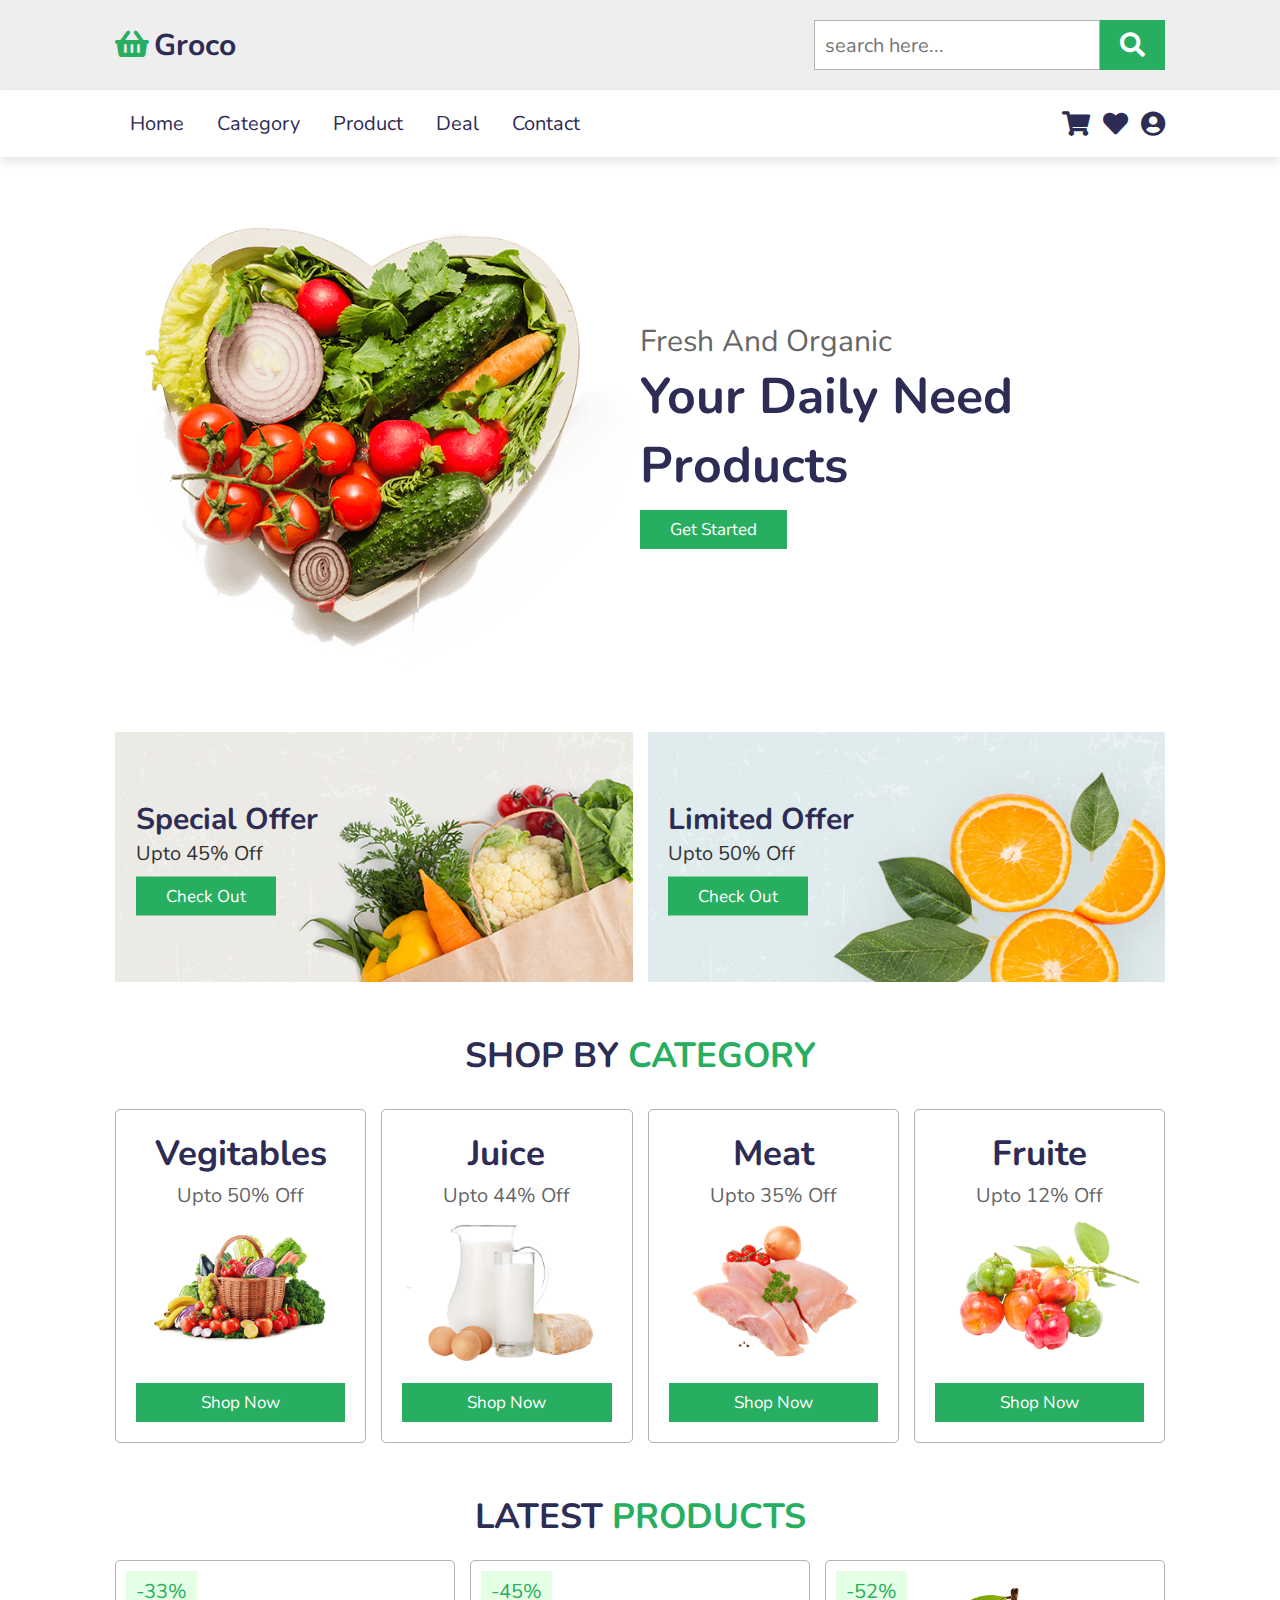
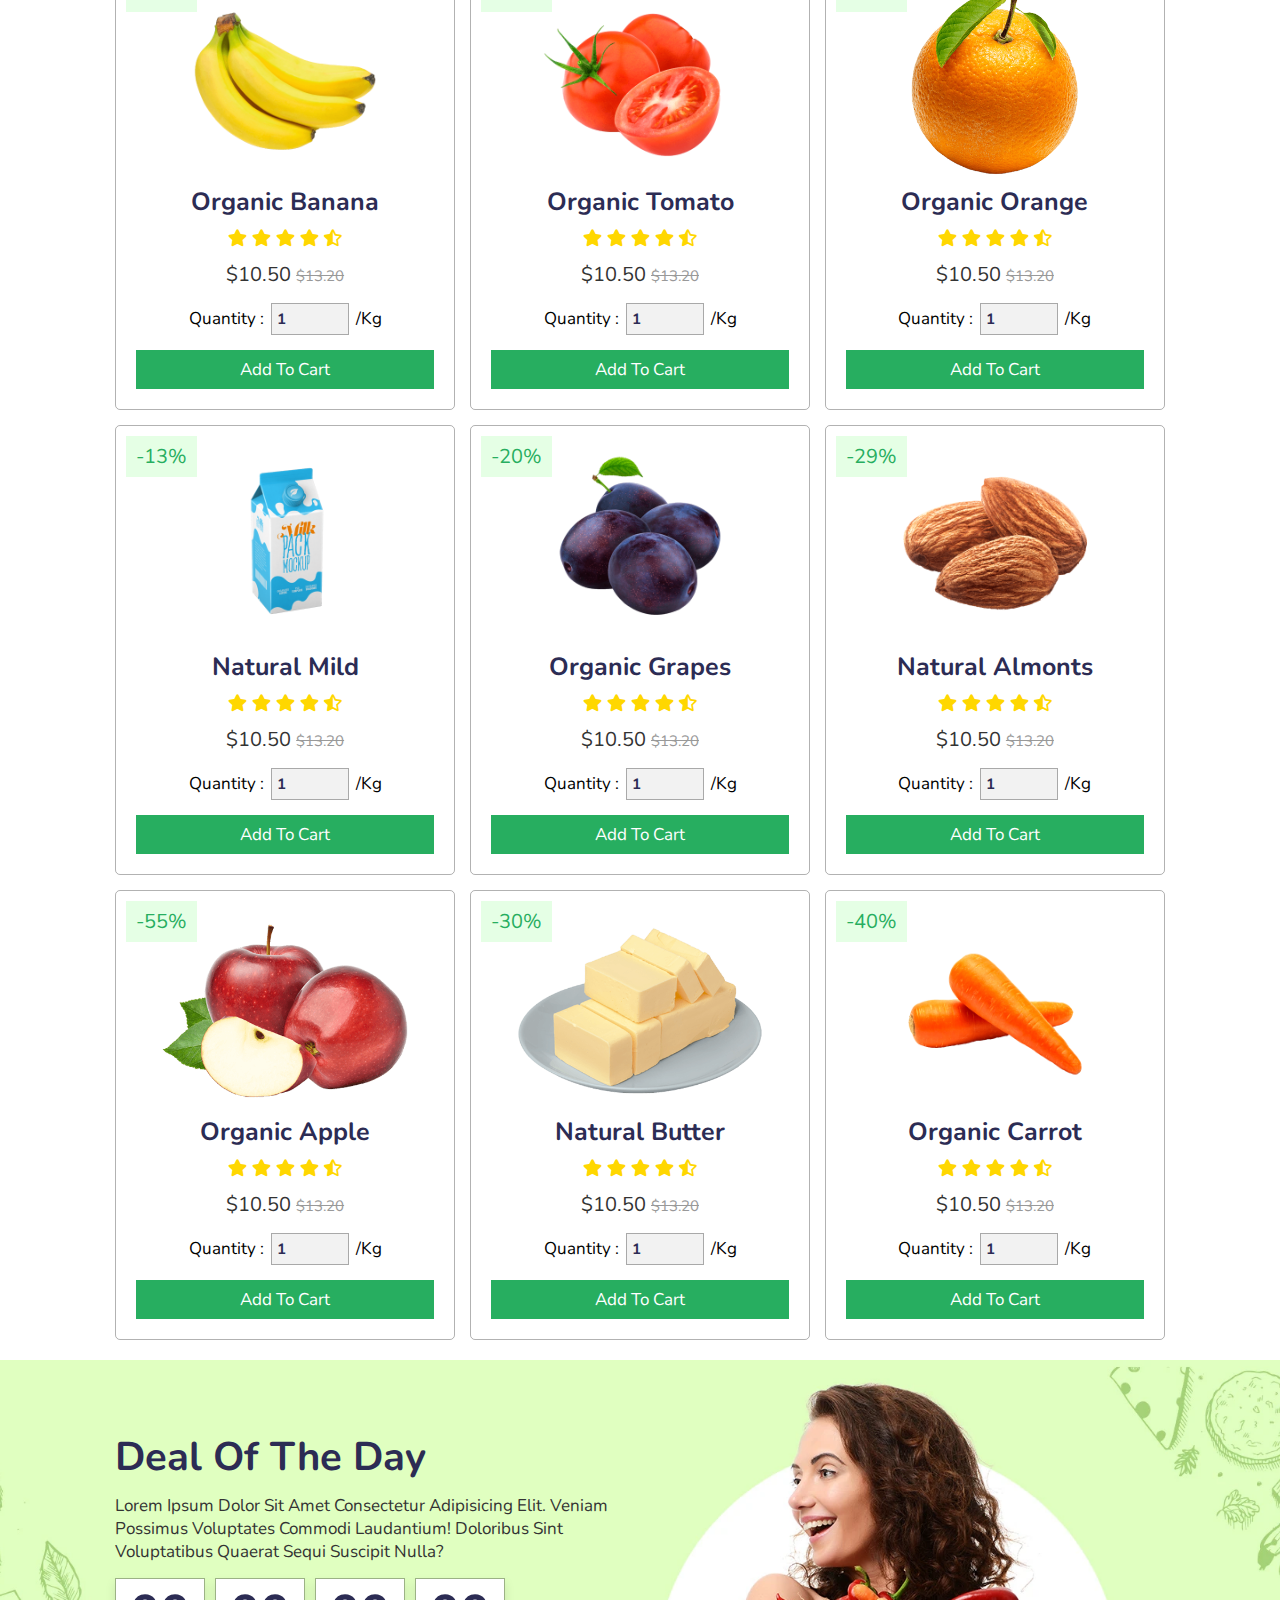
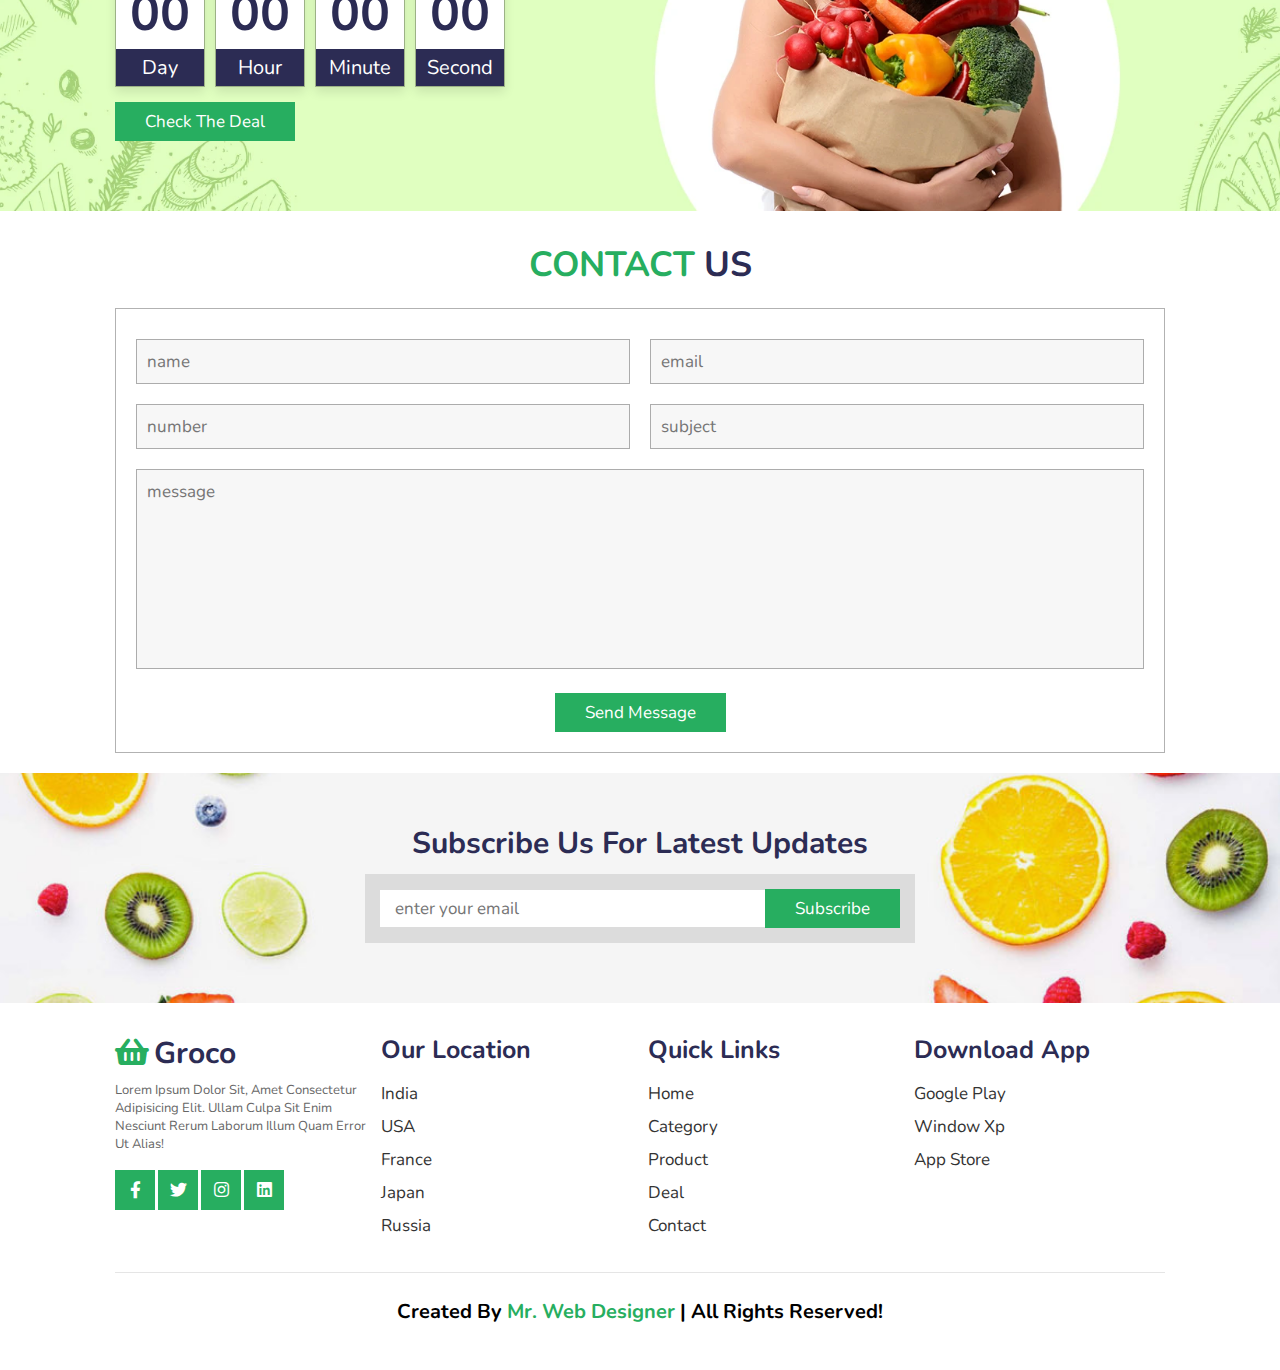
<file: grocery website/index.html>
<!DOCTYPE html>
<html lang="en">
<head>
    <meta charset="UTF-8">
    <meta name="viewport" content="width=device-width, initial-scale=1.0">
    <title>complete responsive grocery website design tutorial</title>

    <!-- font awesome cdn link  -->
    <link rel="stylesheet" href="https://cdnjs.cloudflare.com/ajax/libs/font-awesome/5.15.3/css/all.min.css">

    <!-- custom css file link  -->
    <link rel="stylesheet" href="css/style.css">

</head>
<body>

<!-- header section starts  -->

<header>

    <div class="header-1">

        <a href="#" class="logo"><i class="fas fa-shopping-basket"></i>groco</a>

        <form action="" class="search-box-container">
            <input type="search" id="search-box" placeholder="search here...">
            <label for="search-box" class="fas fa-search"></label>
        </form>

    </div>

    <div class="header-2">

        <div id="menu-bar" class="fas fa-bars"></div>

        <nav class="navbar">
            <a href="#home">home</a>
            <a href="#category">category</a>
            <a href="#product">product</a>
            <a href="#deal">deal</a>
            <a href="#contact">contact</a>
        </nav>

        <div class="icons">
            <a href="#" class="fas fa-shopping-cart"></a>
            <a href="#" class="fas fa-heart"></a>
            <a href="#" class="fas fa-user-circle"></a>
        </div>

    </div>

</header>

<!-- header section ends -->

<!-- home section starts  -->

<section class="home" id="home">

    <div class="image">
        <img src="images/home-img.png" alt="">
    </div>

    <div class="content">
        <span>fresh and organic</span>
        <h3>your daily need products</h3>
        <a href="#" class="btn">get started</a>
    </div>

</section>

<!-- home section ends -->

<!-- banner section starts  -->

<section class="banner-container">

    <div class="banner">
        <img src="images/banner-1.jpg" alt="">
        <div class="content">
            <h3>special offer</h3>
            <p>upto 45% off</p>
            <a href="#" class="btn">check out</a>
        </div>
    </div>

    <div class="banner">
        <img src="images/banner-2.jpg" alt="">
        <div class="content">
            <h3>limited offer</h3>
            <p>upto 50% off</p>
            <a href="#" class="btn">check out</a>
        </div>
    </div>

</section>

<!-- banner section ends -->

<!-- category section starts  -->

<section class="category" id="category">

    <h1 class="heading">shop by <span>category</span></h1>

    <div class="box-container">

        <div class="box">
            <h3>vegitables</h3>
            <p>upto 50% off</p>
            <img src="images/category-1.png" alt="">
            <a href="#" class="btn">shop now</a>
        </div>
        <div class="box">
            <h3>juice</h3>
            <p>upto 44% off</p>
            <img src="images/category-2.png" alt="">
            <a href="#" class="btn">shop now</a>
        </div>
        <div class="box">
            <h3>meat</h3>
            <p>upto 35% off</p>
            <img src="images/category-3.png" alt="">
            <a href="#" class="btn">shop now</a>
        </div>
        <div class="box">
            <h3>fruite</h3>
            <p>upto 12% off</p>
            <img src="images/category-4.png" alt="">
            <a href="#" class="btn">shop now</a>
        </div>

    </div>

</section>

<!-- category section ends -->

<!-- product section starts  -->

<section class="product" id="product">

    <h1 class="heading">latest <span>products</span></h1>

    <div class="box-container">

        <div class="box">
            <span class="discount">-33%</span>
            <div class="icons">
                <a href="#" class="fas fa-heart"></a>
                <a href="#" class="fas fa-share"></a>
                <a href="#" class="fas fa-eye"></a>
            </div>
            <img src="images/product-1.png" alt="">
            <h3>organic banana</h3>
            <div class="stars">
                <i class="fas fa-star"></i>
                <i class="fas fa-star"></i>
                <i class="fas fa-star"></i>
                <i class="fas fa-star"></i>
                <i class="fas fa-star-half-alt"></i>
            </div>
            <div class="price"> $10.50 <span> $13.20 </span> </div>
            <div class="quantity">
                <span>quantity : </span>
                <input type="number" min="1" max="1000" value="1">
                <span> /kg </span>
            </div>
            <a href="#" class="btn">add to cart</a>
        </div>

        <div class="box">
            <span class="discount">-45%</span>
            <div class="icons">
                <a href="#" class="fas fa-heart"></a>
                <a href="#" class="fas fa-share"></a>
                <a href="#" class="fas fa-eye"></a>
            </div>
            <img src="images/product-2.png" alt="">
            <h3>organic tomato</h3>
            <div class="stars">
                <i class="fas fa-star"></i>
                <i class="fas fa-star"></i>
                <i class="fas fa-star"></i>
                <i class="fas fa-star"></i>
                <i class="fas fa-star-half-alt"></i>
            </div>
            <div class="price"> $10.50 <span> $13.20 </span> </div>
            <div class="quantity">
                <span>quantity : </span>
                <input type="number" min="1" max="1000" value="1">
                <span> /kg </span>
            </div>
            <a href="#" class="btn">add to cart</a>
        </div>

        <div class="box">
            <span class="discount">-52%</span>
            <div class="icons">
                <a href="#" class="fas fa-heart"></a>
                <a href="#" class="fas fa-share"></a>
                <a href="#" class="fas fa-eye"></a>
            </div>
            <img src="images/product-3.png" alt="">
            <h3>organic orange</h3>
            <div class="stars">
                <i class="fas fa-star"></i>
                <i class="fas fa-star"></i>
                <i class="fas fa-star"></i>
                <i class="fas fa-star"></i>
                <i class="fas fa-star-half-alt"></i>
            </div>
            <div class="price"> $10.50 <span> $13.20 </span> </div>
            <div class="quantity">
                <span>quantity : </span>
                <input type="number" min="1" max="1000" value="1">
                <span> /kg </span>
            </div>
            <a href="#" class="btn">add to cart</a>
        </div>

        <div class="box">
            <span class="discount">-13%</span>
            <div class="icons">
                <a href="#" class="fas fa-heart"></a>
                <a href="#" class="fas fa-share"></a>
                <a href="#" class="fas fa-eye"></a>
            </div>
            <img src="images/product-4.png" alt="">
            <h3>natural mild</h3>
            <div class="stars">
                <i class="fas fa-star"></i>
                <i class="fas fa-star"></i>
                <i class="fas fa-star"></i>
                <i class="fas fa-star"></i>
                <i class="fas fa-star-half-alt"></i>
            </div>
            <div class="price"> $10.50 <span> $13.20 </span> </div>
            <div class="quantity">
                <span>quantity : </span>
                <input type="number" min="1" max="1000" value="1">
                <span> /kg </span>
            </div>
            <a href="#" class="btn">add to cart</a>
        </div>

        <div class="box">
            <span class="discount">-20%</span>
            <div class="icons">
                <a href="#" class="fas fa-heart"></a>
                <a href="#" class="fas fa-share"></a>
                <a href="#" class="fas fa-eye"></a>
            </div>
            <img src="images/product-5.png" alt="">
            <h3>organic grapes</h3>
            <div class="stars">
                <i class="fas fa-star"></i>
                <i class="fas fa-star"></i>
                <i class="fas fa-star"></i>
                <i class="fas fa-star"></i>
                <i class="fas fa-star-half-alt"></i>
            </div>
            <div class="price"> $10.50 <span> $13.20 </span> </div>
            <div class="quantity">
                <span>quantity : </span>
                <input type="number" min="1" max="1000" value="1">
                <span> /kg </span>
            </div>
            <a href="#" class="btn">add to cart</a>
        </div>

        <div class="box">
            <span class="discount">-29%</span>
            <div class="icons">
                <a href="#" class="fas fa-heart"></a>
                <a href="#" class="fas fa-share"></a>
                <a href="#" class="fas fa-eye"></a>
            </div>
            <img src="images/product-6.png" alt="">
            <h3>natural almonts</h3>
            <div class="stars">
                <i class="fas fa-star"></i>
                <i class="fas fa-star"></i>
                <i class="fas fa-star"></i>
                <i class="fas fa-star"></i>
                <i class="fas fa-star-half-alt"></i>
            </div>
            <div class="price"> $10.50 <span> $13.20 </span> </div>
            <div class="quantity">
                <span>quantity : </span>
                <input type="number" min="1" max="1000" value="1">
                <span> /kg </span>
            </div>
            <a href="#" class="btn">add to cart</a>
        </div>

        <div class="box">
            <span class="discount">-55%</span>
            <div class="icons">
                <a href="#" class="fas fa-heart"></a>
                <a href="#" class="fas fa-share"></a>
                <a href="#" class="fas fa-eye"></a>
            </div>
            <img src="images/product-7.png" alt="">
            <h3>organic apple</h3>
            <div class="stars">
                <i class="fas fa-star"></i>
                <i class="fas fa-star"></i>
                <i class="fas fa-star"></i>
                <i class="fas fa-star"></i>
                <i class="fas fa-star-half-alt"></i>
            </div>
            <div class="price"> $10.50 <span> $13.20 </span> </div>
            <div class="quantity">
                <span>quantity : </span>
                <input type="number" min="1" max="1000" value="1">
                <span> /kg </span>
            </div>
            <a href="#" class="btn">add to cart</a>
        </div>

        <div class="box">
            <span class="discount">-30%</span>
            <div class="icons">
                <a href="#" class="fas fa-heart"></a>
                <a href="#" class="fas fa-share"></a>
                <a href="#" class="fas fa-eye"></a>
            </div>
            <img src="images/product-8.png" alt="">
            <h3>natural butter</h3>
            <div class="stars">
                <i class="fas fa-star"></i>
                <i class="fas fa-star"></i>
                <i class="fas fa-star"></i>
                <i class="fas fa-star"></i>
                <i class="fas fa-star-half-alt"></i>
            </div>
            <div class="price"> $10.50 <span> $13.20 </span> </div>
            <div class="quantity">
                <span>quantity : </span>
                <input type="number" min="1" max="1000" value="1">
                <span> /kg </span>
            </div>
            <a href="#" class="btn">add to cart</a>
        </div>

        <div class="box">
            <span class="discount">-40%</span>
            <div class="icons">
                <a href="#" class="fas fa-heart"></a>
                <a href="#" class="fas fa-share"></a>
                <a href="#" class="fas fa-eye"></a>
            </div>
            <img src="images/product-9.png" alt="">
            <h3>organic carrot</h3>
            <div class="stars">
                <i class="fas fa-star"></i>
                <i class="fas fa-star"></i>
                <i class="fas fa-star"></i>
                <i class="fas fa-star"></i>
                <i class="fas fa-star-half-alt"></i>
            </div>
            <div class="price"> $10.50 <span> $13.20 </span> </div>
            <div class="quantity">
                <span>quantity : </span>
                <input type="number" min="1" max="1000" value="1">
                <span> /kg </span>
            </div>
            <a href="#" class="btn">add to cart</a>
        </div>

    </div>

</section>

<!-- product section ends -->

<!-- deal section starts  -->

<section class="deal" id="deal">

    <div class="content">

        <h3 class="title">deal of the day</h3>
        <p>Lorem ipsum dolor sit amet consectetur adipisicing elit. Veniam possimus voluptates commodi laudantium! Doloribus sint voluptatibus quaerat sequi suscipit nulla?</p>

        <div class="count-down">
            <div class="box">
                <h3 id="day">00</h3>
                <span>day</span>
            </div>
            <div class="box">
                <h3 id="hour">00</h3>
                <span>hour</span>
            </div>
            <div class="box">
                <h3 id="minute">00</h3>
                <span>minute</span>
            </div>
            <div class="box">
                <h3 id="second">00</h3>
                <span>second</span>
            </div>
        </div>

        <a href="#" class="btn">check the deal</a>

    </div>

</section>

<!-- deal section ends -->

<!-- contact section starts  -->

<section class="contact" id="contact">

    <h1 class="heading"> <span>contact</span> us </h1>

    <form action="">

        <div class="inputBox">
            <input type="text" placeholder="name">
            <input type="email" placeholder="email">
        </div>

        <div class="inputBox">
            <input type="number" placeholder="number">
            <input type="text" placeholder="subject">
        </div>

        <textarea placeholder="message" name="" id="" cols="30" rows="10"></textarea>

        <input type="submit" value="send message" class="btn">

    </form>

</section>

<!-- contact section ends -->

<!-- newsletter section starts  -->

<section class="newsletter">

    <h3>subscribe us for latest updates</h3>

    <form action="">
        <input class="box" type="email" placeholder="enter your email">
        <input type="submit" value="subscribe" class="btn">
    </form>

</section>

<!-- newsletter section ends -->

<!-- footer section starts  -->

<section class="footer">

    <div class="box-container">

        <div class="box">
            <a href="#" class="logo"><i class="fas fa-shopping-basket"></i>groco</a>
            <p>Lorem ipsum dolor sit, amet consectetur adipisicing elit. Ullam culpa sit enim nesciunt rerum laborum illum quam error ut alias!</p>
            <div class="share">
                <a href="#" class="btn fab fa-facebook-f"></a>
                <a href="#" class="btn fab fa-twitter"></a>
                <a href="#" class="btn fab fa-instagram"></a>
                <a href="#" class="btn fab fa-linkedin"></a>
            </div>
        </div>
        
        <div class="box">
            <h3>our location</h3>
            <div class="links">
                <a href="#">india</a>
                <a href="#">USA</a>
                <a href="#">france</a>
                <a href="#">japan</a>
                <a href="#">russia</a>
            </div>
        </div>

        <div class="box">
            <h3>quick links</h3>
            <div class="links">
                <a href="#">home</a>
                <a href="#">category</a>
                <a href="#">product</a>
                <a href="#">deal</a>
                <a href="#">contact</a>
            </div>
        </div>

        <div class="box">
            <h3>download app</h3>
            <div class="links">
                <a href="#">google play</a>
                <a href="#">window xp</a>
                <a href="#">app store</a>
            </div>
        </div>

    </div>

    <h1 class="credit"> created by <span> mr. web designer </span> | all rights reserved! </h1>

</section>

<!-- footer section ends -->



















<!-- custom js file link  -->
<script src="js/script.js"></script>
    
</body>
</html>
</file>
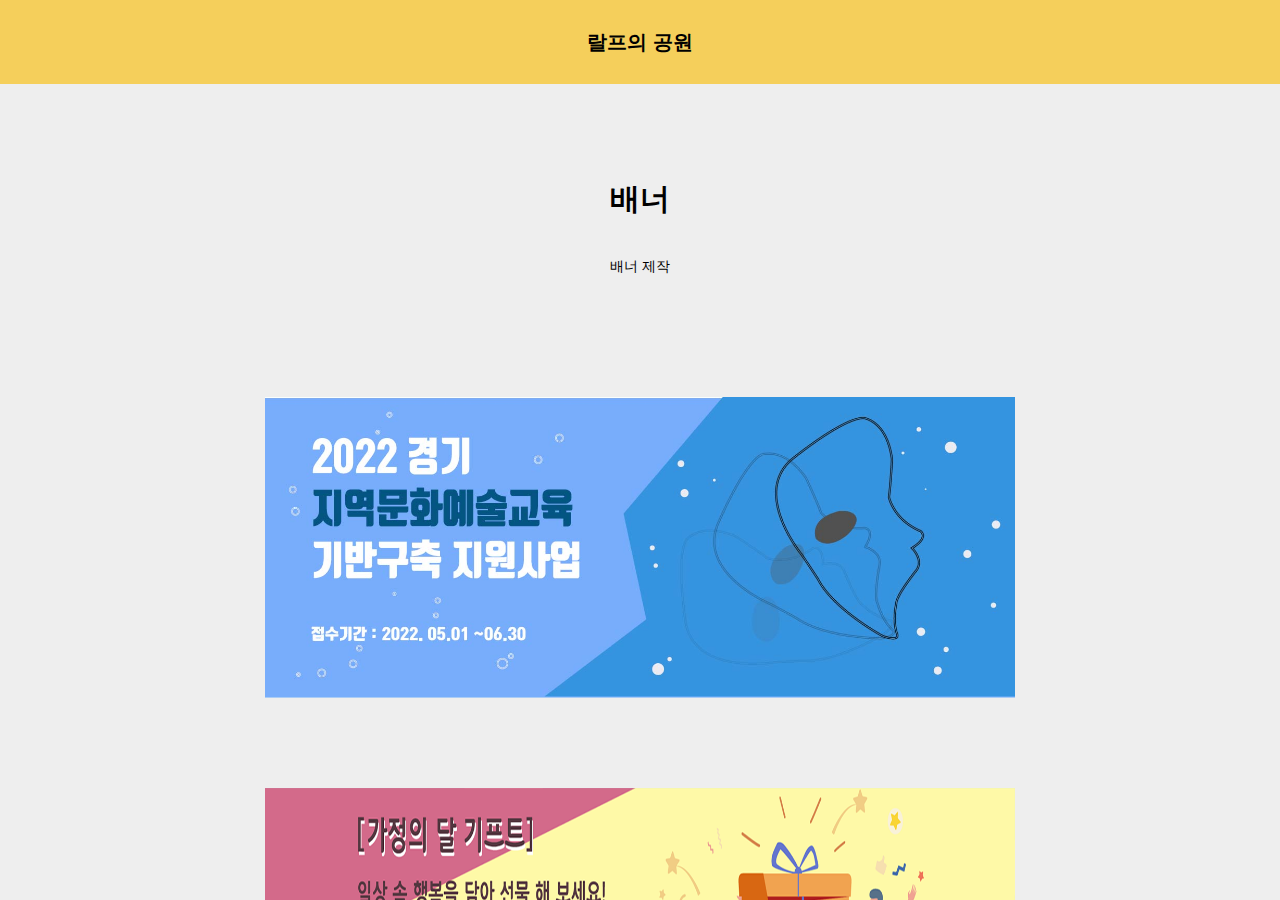
<file: sub/banner.html>
<!DOCTYPE HTML>
<html>
	<head>
	<meta charset="utf-8">
	<meta http-equiv="X-UA-Compatible" content="IE=edge">
	<title>PORTPOLIO &mdash; </title>
	<meta name="viewport" content="width=device-width, initial-scale=1">
	<meta name="description" content="Free HTML5 Website Template by FreeHTML5.co" />
	<meta name="keywords" content="free website templates, free html5, free template, free bootstrap, free website template, html5, css3, mobile first, responsive" />
	<meta name="author" content="FreeHTML5.co" />



	<!-- Animate.css -->
	<link rel="stylesheet" href="css/animate.css">
	<!-- Icomoon Icon Fonts-->
	<link rel="stylesheet" href="css/icomoon.css">
	<!-- Bootstrap  -->
	<link rel="stylesheet" href="css/bootstrap.css">

	<!-- Theme style  -->
	<link rel="stylesheet" href="css/style.css">

	<!-- Modernizr JS -->
	<script src="js/modernizr-2.6.2.min.js"></script>
	<link rel="stylesheet" href="https://unpkg.com/aos@next/dist/aos.css" />
	<!-- FOR IE9 below -->
	<!--[if lt IE 9]>
	<script src="js/respond.min.js"></script>
	<![endif]-->

	</head>
	<body>
		
	<div class="fh5co-loader"></div>
	
	<div id="page">
		<nav class="fh5co-nav" role="navigation">
			<div class="container navcenter">
				<div class="fh5co-top-logo">
					<div id="fh5co-logo"><a href="../index.html">랄프의 공원</a></div>
				</div>
			</div>
		</nav>
	
	<div id="fh5co-author">
		<div class="container">
			<div class="row top-line myrow">
				<h2>배너</h2>

				<p>배너 제작</p>
			</div>
			<div class="row">
				<div class="col-md-8 col-md-offset-2">
					<p class="mybanner"><img src="../img/문화예술.jpg" class="img-responsive" alt=""></p>
					<p class="mybanner"><img src="../img/올리브영.png" class="img-responsive" alt=""></p>
					<p class="mybanner"><img src="../img/편지.png" class="img-responsive" alt=""></p>
					<p class="mybanner"><img src="../img/2. 눈높이-01.jpg" class="img-responsive" alt=""></p>
					<p class="mybanner"><img src="../img/현대포인트-01.jpg" class="img-responsive" alt=""></p>
				
					<p></p>

					<div class="row row-pt-md portfolio-navigation">
						<!-- <div class="col-xs-4 text-left">
							<a href="graphic_detail_6.html" class="btn btn-primary btn-outline"><i class="icon-chevron-left"></i> Prev </a>
						</div> -->
						<div class="col-xs-12 text-center">
							<a href="../index.html" class="btn btn-primary btn-outline"><i class="icon-grid2"></i> 이전으로</a>
						</div>
						<!-- <div class="col-xs-4 text-right">
							<a href="graphic_detail_2.html" class="btn btn-primary btn-outline">Next <i class="icon-chevron-right"></i></a>
						</div> -->
					</div>
				</div>
			</div>
		</div>
	</div>


	<div class="gototop js-top">
		<a href="#" class="js-gotop"><i class="icon-arrow-up"></i></a>
	</div>
	
	<!-- jQuery -->
	<script src="js/jquery.min.js"></script>
	<!-- jQuery Easing -->
	<script src="js/jquery.easing.1.3.js"></script>
	<!-- Bootstrap -->
	<script src="js/bootstrap.min.js"></script>
	<!-- Waypoints -->
	<script src="js/jquery.waypoints.min.js"></script>

	<script src="https://unpkg.com/aos@next/dist/aos.js"></script>
	<script>
		AOS.init();
	</script>
	<!-- Main -->
	<script src="js/main.js"></script>


	</body>
</html>
</file>
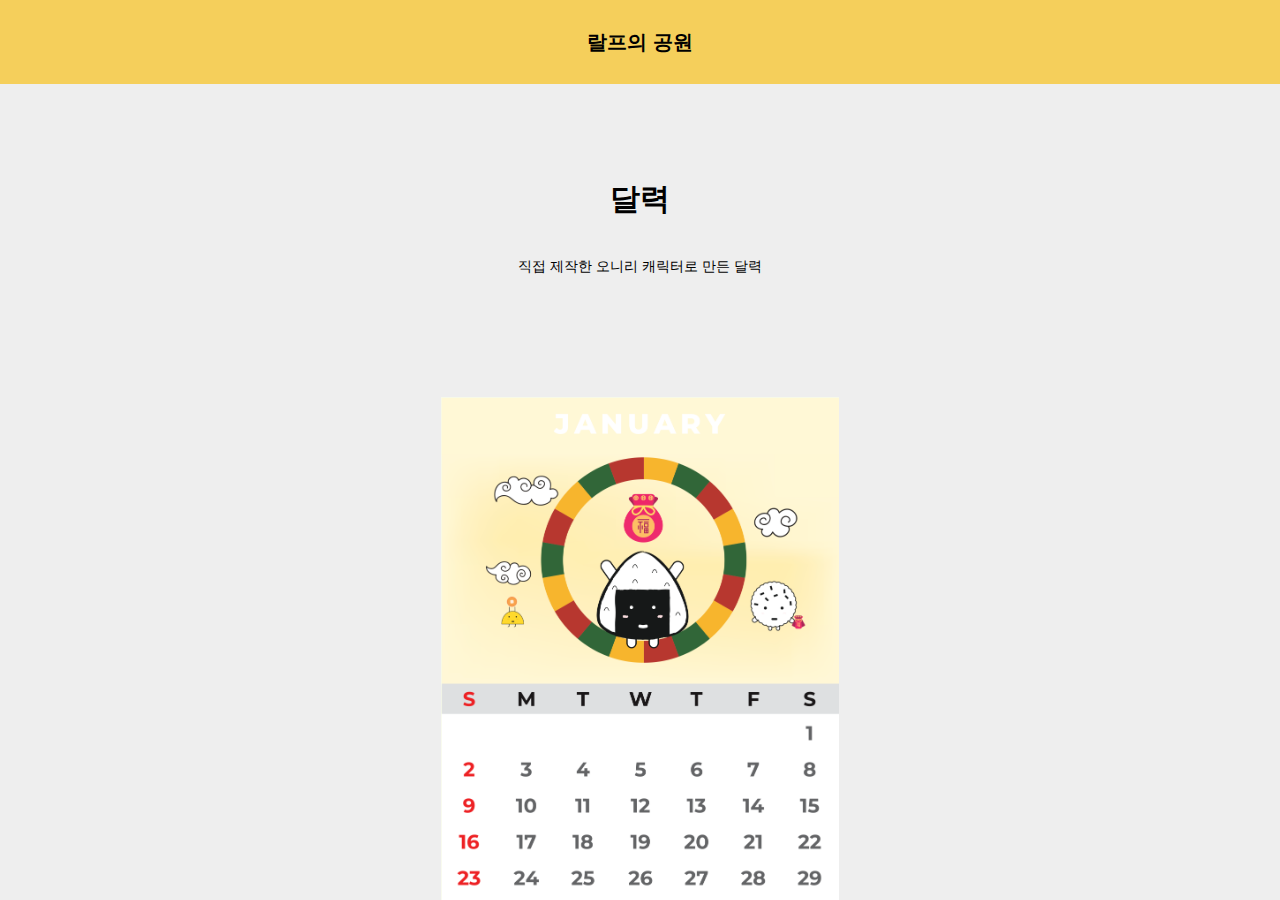
<file: sub/calendar.html>
<!DOCTYPE HTML>
<html>

<head>
	<meta charset="utf-8">
	<meta http-equiv="X-UA-Compatible" content="IE=edge">
	<title>PORTPOLIO &mdash; </title>
	<meta name="viewport" content="width=device-width, initial-scale=1">
	<meta name="description" content="Website HTML5.co" />
	<meta name="keywords" content="website responsive" />
	<meta name="author" content="jeong se-young" />



	<!-- Animate.css -->
	<link rel="stylesheet" href="css/animate.css">
	<!-- Icomoon Icon Fonts-->
	<link rel="stylesheet" href="css/icomoon.css">
	<!-- Bootstrap  -->
	<link rel="stylesheet" href="css/bootstrap.css">

	<!-- Theme style  -->
	<link rel="stylesheet" href="css/style.css">

	<!-- Modernizr JS -->
	<script src="js/modernizr-2.6.2.min.js"></script>
	<!-- FOR IE9 below -->

	<link rel="stylesheet" href="https://cdn.jsdelivr.net/npm/swiper@8/swiper-bundle.min.css" />

</head>

<body>

	<div class="fh5co-loader"></div>

	<div id="page">
		<nav class="fh5co-nav" role="navigation">
			<div class="container navcenter">
				<div class="fh5co-top-logo">
					<div id="fh5co-logo"><a href="../index.html">랄프의 공원</a></div>
				</div>
			</div>
		</nav>

		<div id="fh5co-author">
			<div class="container">
				<div class="row top-line myrow">
					<h2>달력</h2>

					<p>직접 제작한 오니리 캐릭터로 만든 달력</p>
				</div>
				<div class="row">
					<div class="col-md-8 col-md-offset-2">
						<div class="swiper mySwiper">
							<div class="swiper-wrapper">
								<div class="swiper-slide"><img src="../img/달력1.png" alt=""></div>
								<div class="swiper-slide"><img src="../img/달력2.png" alt=""></div>
								<div class="swiper-slide"><img src="../img/달력3.png" alt=""></div>
								<div class="swiper-slide"><img src="../img/달력4.png" alt=""></div>
								<div class="swiper-slide"><img src="../img/달력5.png" alt=""></div>
								<div class="swiper-slide"><img src="../img/달력6.png" alt=""></div>
								<div class="swiper-slide"><img src="../img/달력7.png" alt=""></div>
								<div class="swiper-slide"><img src="../img/달력8.png" alt=""></div>
								<div class="swiper-slide"><img src="../img/달력9.png" alt=""></div>
								<div class="swiper-slide"><img src="../img/달력10.png" alt=""></div>
								<div class="swiper-slide"><img src="../img/달력11.png" alt=""></div>
								<div class="swiper-slide"><img src="../img/달력12.png" alt=""></div>
							</div>
							<div class="swiper-pagination"></div>
						</div>

						<p></p>

						<div class="row row-pt-md portfolio-navigation">

							<div class="col-xs-12 text-center">
								<a href="../index.html" class="btn btn-primary btn-outline"><i class="icon-grid2"></i>
									이전으로</a>
							</div>

						</div>
					</div>
				</div>
			</div>
		</div>


		<div class="gototop js-top">
			<a href="#" class="js-gotop"><i class="icon-arrow-up"></i></a>
		</div>

		<!-- jQuery -->
		<script src="js/jquery.min.js"></script>
		<!-- jQuery Easing -->
		<script src="js/jquery.easing.1.3.js"></script>
		<!-- Bootstrap -->
		<script src="js/bootstrap.min.js"></script>
		<!-- Waypoints -->
		<script src="js/jquery.waypoints.min.js"></script>
		<!-- Main -->
		<script src="js/main.js"></script>
		<script src="https://cdn.jsdelivr.net/npm/swiper@8/swiper-bundle.min.js"></script>
		<script>
			var swiper = new Swiper(".mySwiper", {
				pagination: {
					el: ".swiper-pagination",
					dynamicBullets: true,
				},
				loop: true,
			});
		</script>
</body>

</html>
</file>
<file: grocery website/css/style.css>
@import url('https://fonts.googleapis.com/css2?family=Nunito:wght@200;300;400;600;700&display=swap');

:root{
  --green:#27ae60;
  --black:#2c2c54;
}

*{
  font-family: 'Nunito', sans-serif;
  margin:0; padding:0;
  box-sizing: border-box;
  outline: none; border:none;
  text-decoration: none;
  text-transform: capitalize;
  transition: all .2s linear;
}

*::selection{
  background:var(--green);
  color:#fff;
}

html{
  font-size: 62.5%;
  overflow-x: hidden;
  scroll-padding-top: 6.5rem;
  scroll-behavior: smooth;
}

section{
  padding:2rem 9%;
}

.btn{
  display: inline-block;
  margin-top: 1rem;
  background:var(--green);
  color:#fff;
  padding:.8rem 3rem;
  font-size: 1.7rem;
  text-align: center;
  cursor: pointer;
}

.btn:hover{
  background:var(--black);
}

.heading{
  text-align: center;
  color:var(--black);
  text-transform: uppercase;
  padding:1rem;
  font-size: 3.5rem;
  padding-bottom: 2rem;
}

.heading span{
  color:var(--green);
  text-transform: uppercase;
}

.header-1{
  background:#eee;
  display: flex;
  align-items: center;
  justify-content: space-between;
  padding:2rem 9%;
}

.logo{
  color:var(--black);
  font-weight: bolder;
  font-size: 3rem;
}

.logo i{
  padding-right: .5rem;
  color:var(--green);
}

.header-1 .search-box-container{
  display: flex;
  height:5rem;
}

.header-1 .search-box-container #search-box{
  height: 100%;
  width:100%;
  padding:1rem;
  font-size: 2rem;
  color:#333;
  border:.1rem solid rgba(0,0,0,.3);
  text-transform: none;
}

.header-1 .search-box-container label{
  height: 100%;
  width:8rem;
  font-size: 2.5rem;
  line-height: 5rem;
  color:#fff;
  background:var(--green);
  text-align: center;
  cursor: pointer;
}

.header-1 .search-box-container label:hover{
  background:var(--black);
}

.header-2{
  background:#fff;
  display: flex;
  align-items: center;
  justify-content: space-between;
  padding:2rem 9%;
  box-shadow: 0 .5rem 1rem rgba(0,0,0,.1);
  position: relative;
}

.header-2.active{
  position: fixed;
  top:0; left: 0; right:0;
  z-index: 10000;
}

.header-2 .navbar a{
  padding:.5rem 1.5rem;
  font-size: 2rem;
  border-radius: .5rem;
  color:var(--black);
}

.header-2 .navbar a:hover{
  background:var(--green);
  color:#fff;
}

.header-2 .icons a{
  font-size: 2.5rem;
  color:var(--black);
  padding-left: 1rem;
}

.header-2 .icons a:hover{
  color:var(--green);
}

#menu-bar{
  font-size: 3rem;
  border-radius: .5rem;
  border:.1rem solid var(--black);
  padding:.8rem 1.5rem;
  color:var(--black);
  cursor: pointer;
  display: none;
}

.home{
  display: flex;
  align-items: center;
  justify-content: center;
  flex-wrap: wrap;
}

.home .image{
  flex:1 1 40rem;
  padding-top: 5rem;
}

.home .image img{
  width:100%;
}

.home .content{
  flex:1 1 40rem;
}

.home .content span{
  font-size: 3rem;
  color:#666;
}

.home .content h3{
  font-size: 5rem;
  color:var(--black);
}

.banner-container{
  display: flex;
  flex-wrap: wrap;
  gap:1.5rem;
}

.banner-container .banner{
  flex:1 1 40rem;
  height: 25rem;
  overflow: hidden;
  position: relative;
}

.banner-container .banner img{
  height: 100%;
  width:100%;
  object-fit: cover;
}

.banner-container .banner .content{
  position: absolute;
  top:50%; left: 4%;
  transform: translateY(-50%);
}

.banner-container .banner .content h3{
  font-size: 3rem;
  color:var(--black);
}

.banner-container .banner .content p{
  font-size: 2rem;
  color:#333;
}

.banner-container .banner:hover img{
  transform:scale(1.2) rotate(-5deg);
}

.category .box-container{
  display: flex;
  gap: 1.5rem;
  flex-wrap: wrap;
  padding-top: 1rem;
}

.category .box-container .box{
  border:.1rem solid rgba(0,0,0,.3);
  border-radius: .5rem;
  text-align: center;
  padding:2rem;
  flex:1 1 25rem;
}

.category .box-container .box img{
  width: 20rem;
  margin:.5rem 0;
}

.category .box-container .box h3{
  font-size: 3.5rem;
  color:var(--black);
}

.category .box-container .box p{
  font-size: 2rem;
  color:#666;
  padding:.5rem 0;
}

.category .box-container .box .btn{
  display: block;
}

.product .box-container{
  display: flex;
  flex-wrap: wrap;
  gap:1.5rem;
}

.product .box-container .box{
  flex:1 1 30rem;
  text-align: center;
  padding:2rem;
  border:.1rem solid rgba(0,0,0,.3);
  border-radius: .5rem;
  overflow: hidden;
  position: relative;
}

.product .box-container .box img{
  height: 20rem;
}

.product .box-container .box .discount{
  position: absolute;
  top:1rem; left: 1rem;
  background:rgba(0,255,0,.1);
  color:var(--green);
  padding:.7rem 1rem;
  font-size: 2rem;
}

.product .box-container .box .icons{
  position: absolute;
  top:.5rem; right:-6rem;
}

.product .box-container .box:hover .icons{
  right:1rem;
}

.product .box-container .box .icons a{
  display: block;
  height:4.5rem;
  width:4.5rem;
  line-height: 4.5rem;
  font-size: 1.7rem;
  color:var(--black);
  background:rgba(0,0,0,.05);
  border-radius: 50%;
  margin-top: .7rem;
}

.product .box-container .box .icons a:hover{
  background:var(--green);
  color:#fff;
}

.product .box-container .box h3{
  color:var(--black);
  font-size: 2.5rem;
}

.product .box-container .box .stars i{
  padding:1rem .1rem;
  font-size: 1.7rem;
  color:gold;
}

.product .box-container .box .price{
  font-size: 2rem;
  color:#333;
  padding:.5rem 0;
}

.product .box-container .box .price span{
  font-size: 1.5rem;
  color:#999;
  text-decoration: line-through;
}

.product .box-container .box .quantity{
  display: flex;
  align-items: center;
  justify-content: center;
  padding-top: 1rem;
  padding-bottom: .5rem;
}

.product .box-container .box .quantity span{
  padding:0 .7rem;
  font-size: 1.7rem;
}

.product .box-container .box .quantity input{
  border:.1rem solid rgba(0,0,0,.3);
  font-size: 1.5rem;
  font-weight: bolder;
  color:var(--black);
  padding:.5rem;
  background:rgba(0,0,0,.05);
}

.product .box-container .box .btn{
  display: block;
}

.deal{
  background:url(../images/deal-bg.jpg) no-repeat;
  background-position: center;
  background-size: cover;
  padding-top: 7rem;
  padding-bottom: 7rem;
}

.deal .content{
  max-width: 50rem;
}

.deal .content .title{
  font-size: 4rem;
  color:var(--black);
}

.deal .content p{
  font-size: 1.7rem;
  padding:1rem 0;
  color:#333;
}

.deal .content .count-down{
  display: flex;
  gap:1rem;
  padding:.5rem 0;
}

.deal .content .count-down .box{
  width:9rem;
  text-align: center;
  box-shadow: 0 .5rem 1rem rgba(0,0,0,.1);
  border:.1rem solid rgba(0,0,0,.3);
}

.deal .content .count-down .box h3{
  color:var(--black);
  background:#fff;
  height: 7rem;
  line-height: 7rem;
  width:100%;
  font-size: 5rem;
}

.deal .content .count-down .box span{
  display: block;
  background:var(--black);
  color:#fff;
  width:100%;
  padding:.5rem;
  font-size: 2rem;
}

.contact form{
  text-align: center;
  padding:2rem;
  border:.1rem solid rgba(0,0,0,.3);
}

.contact form .inputBox{
  display: flex;
  justify-content: space-between;
  flex-wrap: wrap;
}

.contact form .inputBox input, .contact form textarea{
  padding:1rem;
  font-size: 1.7rem;
  background:#f7f7f7;
  text-transform: none;
  margin:1rem 0;
  border:.1rem solid rgba(0,0,0,.3);
  width: 49%;
}

.contact form textarea{
  height: 20rem;
  resize: none;
  width: 100%;
}

.newsletter{
  background:url(../images/newsletter-bg.jpg) no-repeat;
  background-size: cover;
  background-position: center;
  text-align: center;
  padding:5rem 2rem;
}

.newsletter h3{
  font-size: 3rem;
  color:var(--black);
}

.newsletter form{
  max-width: 55rem;
  display: flex;
  align-items: center;
  margin:1rem auto;
  padding:1.5rem;
  background:rgba(0,0,0,.1);
}

.newsletter form .box{
  width:100%;
  padding:.7rem 1.5rem;
  font-size: 1.7rem;
  color:#333;
  text-transform: none;
}

.newsletter form .btn{
  margin-top: 0;
}

.footer .box-container{
  display: flex;
  gap:1.5rem;
  flex-wrap: wrap;
}

.footer .box-container .box{
  padding:1rem 0;
  flex:1 1 25rem;
}

.footer .box-container .box .share a{
  padding:0;
  height:4rem;
  width:4rem;
  line-height: 4rem;
  text-align: center;
}

.footer .box-container .box h3{
  font-size: 2.5rem;
  color:var(--black);
}

.footer .box-container .box p{
  font-size: 1.3rem;
  color:#666;
  padding:.7rem 0;
}

.footer .box-container .box .links{
  padding:1rem 0;
}

.footer .box-container .box .links a{
  display: block;
  padding:.5rem 0;
  font-size: 1.7rem;
  color:#333;
}

.footer .box-container .box .links a:hover{
  text-decoration: underline;
  color:var(--green);
}

.footer .credit{
  padding:2.5rem 1rem;
  border-top: .1rem solid rgba(0,0,0,.1);
  margin-top: 1rem;
  text-align: center;
  font-size: 2rem;
}

.footer .credit span{
  color:var(--green);
}
















/* media queries  */

@media(max-width:1200px){

  html{
    font-size: 55%;
  }

}

@media(max-width:991px){

  .header-1,
  .header-2{
    padding:2rem;
  }

  section{
    padding:2rem;
  }

}

@media(max-width:768px){

  #menu-bar{
    display: initial;
  }

  .header-2 .navbar{
    position: absolute;
    top:100%; left: 0; right:0;
    background:var(--black);
    padding:1rem 2rem;
    display: none;
  }

  .header-2 .navbar.active{
    display: initial;
  }

  .header-2 .navbar a{
    font-size: 2.5rem;
    display: block;
    text-align: center;
    background:#fff;
    padding:1rem;
    margin:1.5rem 0;
  }

  .home .content{
    text-align: center;
  }

  .home .content h3{
    font-size: 4rem;
  }

  .deal{
    background-position: left;
  }

  .deal .content{
    max-width: 100%;
    text-align: center;
  }

  .deal .content .count-down{
    justify-content: center;
  }

  .contact form .inputBox input{
    width:100%;
  }

  .newsletter h3{
    font-size: 2.2rem;
  }

}

@media(max-width:450px){

  html{
    font-size: 50%;
  }

  .heading{
    font-size: 3rem;
  }

  .header-1{
    flex-flow: column;
  }

  .header-1 .search-box-container{
    width:100%;
    margin-top: 2rem;
  }

  .logo{
    font-size: 4rem;
  }

  .deal .content .count-down .box h3{
    font-size: 4rem;
  }

  .deal .content .count-down .box span{
    font-size: 1.5rem;
  }

}
</file>
<file: sub/css/icomoon.css>
@font-face {
  font-family: 'icomoon';
  src:  url('../fonts/icomoon/icomoon.eot?6iuir');
  src:  url('../fonts/icomoon/icomoon.eot?6iuir#iefix') format('embedded-opentype'),
    url('../fonts/icomoon/icomoon.ttf?6iuir') format('truetype'),
    url('../fonts/icomoon/icomoon.woff?6iuir') format('woff'),
    url('../fonts/icomoon/icomoon.svg?6iuir#icomoon') format('svg');
  font-weight: normal;
  font-style: normal;
}

[class^="icon-"], [class*=" icon-"] {
  /* use !important to prevent issues with browser extensions that change fonts */
  font-family: 'icomoon' !important;
  speak: none;
  font-style: normal;
  font-weight: normal;
  font-variant: normal;
  text-transform: none;
  line-height: 1;

  /* Better Font Rendering =========== */
  -webkit-font-smoothing: antialiased;
  -moz-osx-font-smoothing: grayscale;
}

.icon-eye:before {
  content: "\e000";
}
.icon-paper-clip:before {
  content: "\e001";
}
.icon-mail:before {
  content: "\e002";
}
.icon-toggle:before {
  content: "\e003";
}
.icon-layout:before {
  content: "\e004";
}
.icon-link:before {
  content: "\e005";
}
.icon-bell:before {
  content: "\e006";
}
.icon-lock:before {
  content: "\e007";
}
.icon-unlock:before {
  content: "\e008";
}
.icon-ribbon:before {
  content: "\e009";
}
.icon-image:before {
  content: "\e010";
}
.icon-signal:before {
  content: "\e011";
}
.icon-target:before {
  content: "\e012";
}
.icon-clipboard:before {
  content: "\e013";
}
.icon-clock:before {
  content: "\e014";
}
.icon-watch:before {
  content: "\e015";
}
.icon-air-play:before {
  content: "\e016";
}
.icon-camera:before {
  content: "\e017";
}
.icon-video:before {
  content: "\e018";
}
.icon-disc:before {
  content: "\e019";
}
.icon-printer:before {
  content: "\e020";
}
.icon-monitor:before {
  content: "\e021";
}
.icon-server:before {
  content: "\e022";
}
.icon-cog:before {
  content: "\e023";
}
.icon-heart:before {
  content: "\e024";
}
.icon-paragraph:before {
  content: "\e025";
}
.icon-align-justify:before {
  content: "\e026";
}
.icon-align-left:before {
  content: "\e027";
}
.icon-align-center:before {
  content: "\e028";
}
.icon-align-right:before {
  content: "\e029";
}
.icon-book:before {
  content: "\e030";
}
.icon-layers:before {
  content: "\e031";
}
.icon-stack:before {
  content: "\e032";
}
.icon-stack-2:before {
  content: "\e033";
}
.icon-paper:before {
  content: "\e034";
}
.icon-paper-stack:before {
  content: "\e035";
}
.icon-search:before {
  content: "\e036";
}
.icon-zoom-in:before {
  content: "\e037";
}
.icon-zoom-out:before {
  content: "\e038";
}
.icon-reply:before {
  content: "\e039";
}
.icon-circle-plus:before {
  content: "\e040";
}
.icon-circle-minus:before {
  content: "\e041";
}
.icon-circle-check:before {
  content: "\e042";
}
.icon-circle-cross:before {
  content: "\e043";
}
.icon-square-plus:before {
  content: "\e044";
}
.icon-square-minus:before {
  content: "\e045";
}
.icon-square-check:before {
  content: "\e046";
}
.icon-square-cross:before {
  content: "\e047";
}
.icon-microphone:before {
  content: "\e048";
}
.icon-record:before {
  content: "\e049";
}
.icon-skip-back:before {
  content: "\e050";
}
.icon-rewind:before {
  content: "\e051";
}
.icon-play:before {
  content: "\e052";
}
.icon-pause:before {
  content: "\e053";
}
.icon-stop:before {
  content: "\e054";
}
.icon-fast-forward:before {
  content: "\e055";
}
.icon-skip-forward:before {
  content: "\e056";
}
.icon-shuffle:before {
  content: "\e057";
}
.icon-repeat:before {
  content: "\e058";
}
.icon-folder:before {
  content: "\e059";
}
.icon-umbrella:before {
  content: "\e060";
}
.icon-moon:before {
  content: "\e061";
}
.icon-thermometer:before {
  content: "\e062";
}
.icon-drop:before {
  content: "\e063";
}
.icon-sun:before {
  content: "\e064";
}
.icon-cloud:before {
  content: "\e065";
}
.icon-cloud-upload:before {
  content: "\e066";
}
.icon-cloud-download:before {
  content: "\e067";
}
.icon-upload:before {
  content: "\e068";
}
.icon-download:before {
  content: "\e069";
}
.icon-location:before {
  content: "\e070";
}
.icon-location-2:before {
  content: "\e071";
}
.icon-map:before {
  content: "\e072";
}
.icon-battery:before {
  content: "\e073";
}
.icon-head:before {
  content: "\e074";
}
.icon-briefcase:before {
  content: "\e075";
}
.icon-speech-bubble:before {
  content: "\e076";
}
.icon-anchor:before {
  content: "\e077";
}
.icon-globe:before {
  content: "\e078";
}
.icon-box:before {
  content: "\e079";
}
.icon-reload:before {
  content: "\e080";
}
.icon-share:before {
  content: "\e081";
}
.icon-marquee:before {
  content: "\e082";
}
.icon-marquee-plus:before {
  content: "\e083";
}
.icon-marquee-minus:before {
  content: "\e084";
}
.icon-tag:before {
  content: "\e085";
}
.icon-power:before {
  content: "\e086";
}
.icon-command:before {
  content: "\e087";
}
.icon-alt:before {
  content: "\e088";
}
.icon-esc:before {
  content: "\e089";
}
.icon-bar-graph:before {
  content: "\e090";
}
.icon-bar-graph-2:before {
  content: "\e091";
}
.icon-pie-graph:before {
  content: "\e092";
}
.icon-star:before {
  content: "\e093";
}
.icon-arrow-left:before {
  content: "\e094";
}
.icon-arrow-right:before {
  content: "\e095";
}
.icon-arrow-up:before {
  content: "\e096";
}
.icon-arrow-down:before {
  content: "\e097";
}
.icon-volume:before {
  content: "\e098";
}
.icon-mute:before {
  content: "\e099";
}
.icon-content-right:before {
  content: "\e100";
}
.icon-content-left:before {
  content: "\e101";
}
.icon-grid:before {
  content: "\e102";
}
.icon-grid-2:before {
  content: "\e103";
}
.icon-columns:before {
  content: "\e104";
}
.icon-loader:before {
  content: "\e105";
}
.icon-bag:before {
  content: "\e106";
}
.icon-ban:before {
  content: "\e107";
}
.icon-flag:before {
  content: "\e108";
}
.icon-trash:before {
  content: "\e109";
}
.icon-expand:before {
  content: "\e110";
}
.icon-contract:before {
  content: "\e111";
}
.icon-maximize:before {
  content: "\e112";
}
.icon-minimize:before {
  content: "\e113";
}
.icon-plus:before {
  content: "\e114";
}
.icon-minus:before {
  content: "\e115";
}
.icon-check:before {
  content: "\e116";
}
.icon-cross:before {
  content: "\e117";
}
.icon-move:before {
  content: "\e118";
}
.icon-delete:before {
  content: "\e119";
}
.icon-menu:before {
  content: "\e120";
}
.icon-archive:before {
  content: "\e121";
}
.icon-inbox:before {
  content: "\e122";
}
.icon-outbox:before {
  content: "\e123";
}
.icon-file:before {
  content: "\e124";
}
.icon-file-add:before {
  content: "\e125";
}
.icon-file-subtract:before {
  content: "\e126";
}
.icon-help:before {
  content: "\e127";
}
.icon-open:before {
  content: "\e128";
}
.icon-ellipsis:before {
  content: "\e129";
}
.icon-add-to-list:before {
  content: "\e900";
}
.icon-classic-computer:before {
  content: "\e901";
}
.icon-controller-fast-backward:before {
  content: "\e902";
}
.icon-creative-commons-attribution:before {
  content: "\e903";
}
.icon-creative-commons-noderivs:before {
  content: "\e904";
}
.icon-creative-commons-noncommercial-eu:before {
  content: "\e905";
}
.icon-creative-commons-noncommercial-us:before {
  content: "\e906";
}
.icon-creative-commons-public-domain:before {
  content: "\e907";
}
.icon-creative-commons-remix:before {
  content: "\e908";
}
.icon-creative-commons-share:before {
  content: "\e909";
}
.icon-creative-commons-sharealike:before {
  content: "\e90a";
}
.icon-creative-commons:before {
  content: "\e90b";
}
.icon-document-landscape:before {
  content: "\e90c";
}
.icon-remove-user:before {
  content: "\e90d";
}
.icon-warning:before {
  content: "\e90e";
}
.icon-arrow-bold-down:before {
  content: "\e90f";
}
.icon-arrow-bold-left:before {
  content: "\e910";
}
.icon-arrow-bold-right:before {
  content: "\e911";
}
.icon-arrow-bold-up:before {
  content: "\e912";
}
.icon-arrow-down2:before {
  content: "\e913";
}
.icon-arrow-left2:before {
  content: "\e914";
}
.icon-arrow-long-down:before {
  content: "\e915";
}
.icon-arrow-long-left:before {
  content: "\e916";
}
.icon-arrow-long-right:before {
  content: "\e917";
}
.icon-arrow-long-up:before {
  content: "\e918";
}
.icon-arrow-right2:before {
  content: "\e919";
}
.icon-arrow-up2:before {
  content: "\e91a";
}
.icon-arrow-with-circle-down:before {
  content: "\e91b";
}
.icon-arrow-with-circle-left:before {
  content: "\e91c";
}
.icon-arrow-with-circle-right:before {
  content: "\e91d";
}
.icon-arrow-with-circle-up:before {
  content: "\e91e";
}
.icon-bookmark:before {
  content: "\e91f";
}
.icon-bookmarks:before {
  content: "\e920";
}
.icon-chevron-down:before {
  content: "\e921";
}
.icon-chevron-left:before {
  content: "\e922";
}
.icon-chevron-right:before {
  content: "\e923";
}
.icon-chevron-small-down:before {
  content: "\e924";
}
.icon-chevron-small-left:before {
  content: "\e925";
}
.icon-chevron-small-right:before {
  content: "\e926";
}
.icon-chevron-small-up:before {
  content: "\e927";
}
.icon-chevron-thin-down:before {
  content: "\e928";
}
.icon-chevron-thin-left:before {
  content: "\e929";
}
.icon-chevron-thin-right:before {
  content: "\e92a";
}
.icon-chevron-thin-up:before {
  content: "\e92b";
}
.icon-chevron-up:before {
  content: "\e92c";
}
.icon-chevron-with-circle-down:before {
  content: "\e92d";
}
.icon-chevron-with-circle-left:before {
  content: "\e92e";
}
.icon-chevron-with-circle-right:before {
  content: "\e92f";
}
.icon-chevron-with-circle-up:before {
  content: "\e930";
}
.icon-cloud2:before {
  content: "\e931";
}
.icon-controller-fast-forward:before {
  content: "\e932";
}
.icon-controller-jump-to-start:before {
  content: "\e933";
}
.icon-controller-next:before {
  content: "\e934";
}
.icon-controller-paus:before {
  content: "\e935";
}
.icon-controller-play:before {
  content: "\e936";
}
.icon-controller-record:before {
  content: "\e937";
}
.icon-controller-stop:before {
  content: "\e938";
}
.icon-controller-volume:before {
  content: "\e939";
}
.icon-dot-single:before {
  content: "\e93a";
}
.icon-dots-three-horizontal:before {
  content: "\e93b";
}
.icon-dots-three-vertical:before {
  content: "\e93c";
}
.icon-dots-two-horizontal:before {
  content: "\e93d";
}
.icon-dots-two-vertical:before {
  content: "\e93e";
}
.icon-download2:before {
  content: "\e93f";
}
.icon-emoji-flirt:before {
  content: "\e940";
}
.icon-flow-branch:before {
  content: "\e941";
}
.icon-flow-cascade:before {
  content: "\e942";
}
.icon-flow-line:before {
  content: "\e943";
}
.icon-flow-parallel:before {
  content: "\e944";
}
.icon-flow-tree:before {
  content: "\e945";
}
.icon-install:before {
  content: "\e946";
}
.icon-layers2:before {
  content: "\e947";
}
.icon-open-book:before {
  content: "\e948";
}
.icon-resize-100:before {
  content: "\e949";
}
.icon-resize-full-screen:before {
  content: "\e94a";
}
.icon-save:before {
  content: "\e94b";
}
.icon-select-arrows:before {
  content: "\e94c";
}
.icon-sound-mute:before {
  content: "\e94d";
}
.icon-sound:before {
  content: "\e94e";
}
.icon-trash2:before {
  content: "\e94f";
}
.icon-triangle-down:before {
  content: "\e950";
}
.icon-triangle-left:before {
  content: "\e951";
}
.icon-triangle-right:before {
  content: "\e952";
}
.icon-triangle-up:before {
  content: "\e953";
}
.icon-uninstall:before {
  content: "\e954";
}
.icon-upload-to-cloud:before {
  content: "\e955";
}
.icon-upload2:before {
  content: "\e956";
}
.icon-add-user:before {
  content: "\e957";
}
.icon-address:before {
  content: "\e958";
}
.icon-adjust:before {
  content: "\e959";
}
.icon-air:before {
  content: "\e95a";
}
.icon-aircraft-landing:before {
  content: "\e95b";
}
.icon-aircraft-take-off:before {
  content: "\e95c";
}
.icon-aircraft:before {
  content: "\e95d";
}
.icon-align-bottom:before {
  content: "\e95e";
}
.icon-align-horizontal-middle:before {
  content: "\e95f";
}
.icon-align-left2:before {
  content: "\e960";
}
.icon-align-right2:before {
  content: "\e961";
}
.icon-align-top:before {
  content: "\e962";
}
.icon-align-vertical-middle:before {
  content: "\e963";
}
.icon-archive2:before {
  content: "\e964";
}
.icon-area-graph:before {
  content: "\e965";
}
.icon-attachment:before {
  content: "\e966";
}
.icon-awareness-ribbon:before {
  content: "\e967";
}
.icon-back-in-time:before {
  content: "\e968";
}
.icon-back:before {
  content: "\e969";
}
.icon-bar-graph2:before {
  content: "\e96a";
}
.icon-battery2:before {
  content: "\e96b";
}
.icon-beamed-note:before {
  content: "\e96c";
}
.icon-bell2:before {
  content: "\e96d";
}
.icon-blackboard:before {
  content: "\e96e";
}
.icon-block:before {
  content: "\e96f";
}
.icon-book2:before {
  content: "\e970";
}
.icon-bowl:before {
  content: "\e971";
}
.icon-box2:before {
  content: "\e972";
}
.icon-briefcase2:before {
  content: "\e973";
}
.icon-browser:before {
  content: "\e974";
}
.icon-brush:before {
  content: "\e975";
}
.icon-bucket:before {
  content: "\e976";
}
.icon-cake:before {
  content: "\e977";
}
.icon-calculator:before {
  content: "\e978";
}
.icon-calendar:before {
  content: "\e979";
}
.icon-camera2:before {
  content: "\e97a";
}
.icon-ccw:before {
  content: "\e97b";
}
.icon-chat:before {
  content: "\e97c";
}
.icon-check2:before {
  content: "\e97d";
}
.icon-circle-with-cross:before {
  content: "\e97e";
}
.icon-circle-with-minus:before {
  content: "\e97f";
}
.icon-circle-with-plus:before {
  content: "\e980";
}
.icon-circle:before {
  content: "\e981";
}
.icon-circular-graph:before {
  content: "\e982";
}
.icon-clapperboard:before {
  content: "\e983";
}
.icon-clipboard2:before {
  content: "\e984";
}
.icon-clock2:before {
  content: "\e985";
}
.icon-code:before {
  content: "\e986";
}
.icon-cog2:before {
  content: "\e987";
}
.icon-colours:before {
  content: "\e988";
}
.icon-compass:before {
  content: "\e989";
}
.icon-copy:before {
  content: "\e98a";
}
.icon-credit-card:before {
  content: "\e98b";
}
.icon-credit:before {
  content: "\e98c";
}
.icon-cross2:before {
  content: "\e98d";
}
.icon-cup:before {
  content: "\e98e";
}
.icon-cw:before {
  content: "\e98f";
}
.icon-cycle:before {
  content: "\e990";
}
.icon-database:before {
  content: "\e991";
}
.icon-dial-pad:before {
  content: "\e992";
}
.icon-direction:before {
  content: "\e993";
}
.icon-document:before {
  content: "\e994";
}
.icon-documents:before {
  content: "\e995";
}
.icon-drink:before {
  content: "\e996";
}
.icon-drive:before {
  content: "\e997";
}
.icon-drop2:before {
  content: "\e998";
}
.icon-edit:before {
  content: "\e999";
}
.icon-email:before {
  content: "\e99a";
}
.icon-emoji-happy:before {
  content: "\e99b";
}
.icon-emoji-neutral:before {
  content: "\e99c";
}
.icon-emoji-sad:before {
  content: "\e99d";
}
.icon-erase:before {
  content: "\e99e";
}
.icon-eraser:before {
  content: "\e99f";
}
.icon-export:before {
  content: "\e9a0";
}
.icon-eye2:before {
  content: "\e9a1";
}
.icon-feather:before {
  content: "\e9a2";
}
.icon-flag2:before {
  content: "\e9a3";
}
.icon-flash:before {
  content: "\e9a4";
}
.icon-flashlight:before {
  content: "\e9a5";
}
.icon-flat-brush:before {
  content: "\e9a6";
}
.icon-folder-images:before {
  content: "\e9a7";
}
.icon-folder-music:before {
  content: "\e9a8";
}
.icon-folder-video:before {
  content: "\e9a9";
}
.icon-folder2:before {
  content: "\e9aa";
}
.icon-forward:before {
  content: "\e9ab";
}
.icon-funnel:before {
  content: "\e9ac";
}
.icon-game-controller:before {
  content: "\e9ad";
}
.icon-gauge:before {
  content: "\e9ae";
}
.icon-globe2:before {
  content: "\e9af";
}
.icon-graduation-cap:before {
  content: "\e9b0";
}
.icon-grid2:before {
  content: "\e9b1";
}
.icon-hair-cross:before {
  content: "\e9b2";
}
.icon-hand:before {
  content: "\e9b3";
}
.icon-heart-outlined:before {
  content: "\e9b4";
}
.icon-heart2:before {
  content: "\e9b5";
}
.icon-help-with-circle:before {
  content: "\e9b6";
}
.icon-help2:before {
  content: "\e9b7";
}
.icon-home:before {
  content: "\e9b8";
}
.icon-hour-glass:before {
  content: "\e9b9";
}
.icon-image-inverted:before {
  content: "\e9ba";
}
.icon-image2:before {
  content: "\e9bb";
}
.icon-images:before {
  content: "\e9bc";
}
.icon-inbox2:before {
  content: "\e9bd";
}
.icon-infinity:before {
  content: "\e9be";
}
.icon-info-with-circle:before {
  content: "\e9bf";
}
.icon-info:before {
  content: "\e9c0";
}
.icon-key:before {
  content: "\e9c1";
}
.icon-keyboard:before {
  content: "\e9c2";
}
.icon-lab-flask:before {
  content: "\e9c3";
}
.icon-landline:before {
  content: "\e9c4";
}
.icon-language:before {
  content: "\e9c5";
}
.icon-laptop:before {
  content: "\e9c6";
}
.icon-leaf:before {
  content: "\e9c7";
}
.icon-level-down:before {
  content: "\e9c8";
}
.icon-level-up:before {
  content: "\e9c9";
}
.icon-lifebuoy:before {
  content: "\e9ca";
}
.icon-light-bulb:before {
  content: "\e9cb";
}
.icon-light-down:before {
  content: "\e9cc";
}
.icon-light-up:before {
  content: "\e9cd";
}
.icon-line-graph:before {
  content: "\e9ce";
}
.icon-link2:before {
  content: "\e9cf";
}
.icon-list:before {
  content: "\e9d0";
}
.icon-location-pin:before {
  content: "\e9d1";
}
.icon-location2:before {
  content: "\e9d2";
}
.icon-lock-open:before {
  content: "\e9d3";
}
.icon-lock2:before {
  content: "\e9d4";
}
.icon-log-out:before {
  content: "\e9d5";
}
.icon-login:before {
  content: "\e9d6";
}
.icon-loop:before {
  content: "\e9d7";
}
.icon-magnet:before {
  content: "\e9d8";
}
.icon-magnifying-glass:before {
  content: "\e9d9";
}
.icon-mail2:before {
  content: "\e9da";
}
.icon-man:before {
  content: "\e9db";
}
.icon-map2:before {
  content: "\e9dc";
}
.icon-mask:before {
  content: "\e9dd";
}
.icon-medal:before {
  content: "\e9de";
}
.icon-megaphone:before {
  content: "\e9df";
}
.icon-menu2:before {
  content: "\e9e0";
}
.icon-message:before {
  content: "\e9e1";
}
.icon-mic:before {
  content: "\e9e2";
}
.icon-minus2:before {
  content: "\e9e3";
}
.icon-mobile:before {
  content: "\e9e4";
}
.icon-modern-mic:before {
  content: "\e9e5";
}
.icon-moon2:before {
  content: "\e9e6";
}
.icon-mouse:before {
  content: "\e9e7";
}
.icon-music:before {
  content: "\e9e8";
}
.icon-network:before {
  content: "\e9e9";
}
.icon-new-message:before {
  content: "\e9ea";
}
.icon-new:before {
  content: "\e9eb";
}
.icon-news:before {
  content: "\e9ec";
}
.icon-note:before {
  content: "\e9ed";
}
.icon-notification:before {
  content: "\e9ee";
}
.icon-old-mobile:before {
  content: "\e9ef";
}
.icon-old-phone:before {
  content: "\e9f0";
}
.icon-palette:before {
  content: "\e9f1";
}
.icon-paper-plane:before {
  content: "\e9f2";
}
.icon-pencil:before {
  content: "\e9f3";
}
.icon-phone:before {
  content: "\e9f4";
}
.icon-pie-chart:before {
  content: "\e9f5";
}
.icon-pin:before {
  content: "\e9f6";
}
.icon-plus2:before {
  content: "\e9f7";
}
.icon-popup:before {
  content: "\e9f8";
}
.icon-power-plug:before {
  content: "\e9f9";
}
.icon-price-ribbon:before {
  content: "\e9fa";
}
.icon-price-tag:before {
  content: "\e9fb";
}
.icon-print:before {
  content: "\e9fc";
}
.icon-progress-empty:before {
  content: "\e9fd";
}
.icon-progress-full:before {
  content: "\e9fe";
}
.icon-progress-one:before {
  content: "\e9ff";
}
.icon-progress-two:before {
  content: "\ea00";
}
.icon-publish:before {
  content: "\ea01";
}
.icon-quote:before {
  content: "\ea02";
}
.icon-radio:before {
  content: "\ea03";
}
.icon-reply-all:before {
  content: "\ea04";
}
.icon-reply2:before {
  content: "\ea05";
}
.icon-retweet:before {
  content: "\ea06";
}
.icon-rocket:before {
  content: "\ea07";
}
.icon-round-brush:before {
  content: "\ea08";
}
.icon-rss:before {
  content: "\ea09";
}
.icon-ruler:before {
  content: "\ea0a";
}
.icon-scissors:before {
  content: "\ea0b";
}
.icon-share-alternitive:before {
  content: "\ea0c";
}
.icon-share2:before {
  content: "\ea0d";
}
.icon-shareable:before {
  content: "\ea0e";
}
.icon-shield:before {
  content: "\ea0f";
}
.icon-shop:before {
  content: "\ea10";
}
.icon-shopping-bag:before {
  content: "\ea11";
}
.icon-shopping-basket:before {
  content: "\ea12";
}
.icon-shopping-cart:before {
  content: "\ea13";
}
.icon-shuffle2:before {
  content: "\ea14";
}
.icon-signal2:before {
  content: "\ea15";
}
.icon-sound-mix:before {
  content: "\ea16";
}
.icon-sports-club:before {
  content: "\ea17";
}
.icon-spreadsheet:before {
  content: "\ea18";
}
.icon-squared-cross:before {
  content: "\ea19";
}
.icon-squared-minus:before {
  content: "\ea1a";
}
.icon-squared-plus:before {
  content: "\ea1b";
}
.icon-star-outlined:before {
  content: "\ea1c";
}
.icon-star2:before {
  content: "\ea1d";
}
.icon-stopwatch:before {
  content: "\ea1e";
}
.icon-suitcase:before {
  content: "\ea1f";
}
.icon-swap:before {
  content: "\ea20";
}
.icon-sweden:before {
  content: "\ea21";
}
.icon-switch:before {
  content: "\ea22";
}
.icon-tablet:before {
  content: "\ea23";
}
.icon-tag2:before {
  content: "\ea24";
}
.icon-text-document-inverted:before {
  content: "\ea25";
}
.icon-text-document:before {
  content: "\ea26";
}
.icon-text:before {
  content: "\ea27";
}
.icon-thermometer2:before {
  content: "\ea28";
}
.icon-thumbs-down:before {
  content: "\ea29";
}
.icon-thumbs-up:before {
  content: "\ea2a";
}
.icon-thunder-cloud:before {
  content: "\ea2b";
}
.icon-ticket:before {
  content: "\ea2c";
}
.icon-time-slot:before {
  content: "\ea2d";
}
.icon-tools:before {
  content: "\ea2e";
}
.icon-traffic-cone:before {
  content: "\ea2f";
}
.icon-tree:before {
  content: "\ea30";
}
.icon-trophy:before {
  content: "\ea31";
}
.icon-tv:before {
  content: "\ea32";
}
.icon-typing:before {
  content: "\ea33";
}
.icon-unread:before {
  content: "\ea34";
}
.icon-untag:before {
  content: "\ea35";
}
.icon-user:before {
  content: "\ea36";
}
.icon-users:before {
  content: "\ea37";
}
.icon-v-card:before {
  content: "\ea38";
}
.icon-video2:before {
  content: "\ea39";
}
.icon-vinyl:before {
  content: "\ea3a";
}
.icon-voicemail:before {
  content: "\ea3b";
}
.icon-wallet:before {
  content: "\ea3c";
}
.icon-water:before {
  content: "\ea3d";
}
.icon-px-with-circle:before {
  content: "\ea3e";
}
.icon-px:before {
  content: "\ea3f";
}
.icon-basecamp:before {
  content: "\ea40";
}
.icon-behance:before {
  content: "\ea41";
}
.icon-creative-cloud:before {
  content: "\ea42";
}
.icon-dropbox:before {
  content: "\ea43";
}
.icon-evernote:before {
  content: "\ea44";
}
.icon-flattr:before {
  content: "\ea45";
}
.icon-foursquare:before {
  content: "\ea46";
}
.icon-google-drive:before {
  content: "\ea47";
}
.icon-google-hangouts:before {
  content: "\ea48";
}
.icon-grooveshark:before {
  content: "\ea49";
}
.icon-icloud:before {
  content: "\ea4a";
}
.icon-mixi:before {
  content: "\ea4b";
}
.icon-onedrive:before {
  content: "\ea4c";
}
.icon-paypal:before {
  content: "\ea4d";
}
.icon-picasa:before {
  content: "\ea4e";
}
.icon-qq:before {
  content: "\ea4f";
}
.icon-rdio-with-circle:before {
  content: "\ea50";
}
.icon-renren:before {
  content: "\ea51";
}
.icon-scribd:before {
  content: "\ea52";
}
.icon-sina-weibo:before {
  content: "\ea53";
}
.icon-skype-with-circle:before {
  content: "\ea54";
}
.icon-skype:before {
  content: "\ea55";
}
.icon-slideshare:before {
  content: "\ea56";
}
.icon-smashing:before {
  content: "\ea57";
}
.icon-soundcloud:before {
  content: "\ea58";
}
.icon-spotify-with-circle:before {
  content: "\ea59";
}
.icon-spotify:before {
  content: "\ea5a";
}
.icon-swarm:before {
  content: "\ea5b";
}
.icon-vine-with-circle:before {
  content: "\ea5c";
}
.icon-vine:before {
  content: "\ea5d";
}
.icon-vk-alternitive:before {
  content: "\ea5e";
}
.icon-vk-with-circle:before {
  content: "\ea5f";
}
.icon-vk:before {
  content: "\ea60";
}
.icon-xing-with-circle:before {
  content: "\ea61";
}
.icon-xing:before {
  content: "\ea62";
}
.icon-yelp:before {
  content: "\ea63";
}
.icon-dribbble-with-circle:before {
  content: "\ea64";
}
.icon-dribbble:before {
  content: "\ea65";
}
.icon-facebook-with-circle:before {
  content: "\ea66";
}
.icon-facebook:before {
  content: "\ea67";
}
.icon-flickr-with-circle:before {
  content: "\ea68";
}
.icon-flickr:before {
  content: "\ea69";
}
.icon-github-with-circle:before {
  content: "\ea6a";
}
.icon-github:before {
  content: "\ea6b";
}
.icon-google-with-circle:before {
  content: "\ea6c";
}
.icon-google:before {
  content: "\ea6d";
}
.icon-instagram-with-circle:before {
  content: "\ea6e";
}
.icon-instagram:before {
  content: "\ea6f";
}
.icon-lastfm-with-circle:before {
  content: "\ea70";
}
.icon-lastfm:before {
  content: "\ea71";
}
.icon-linkedin-with-circle:before {
  content: "\ea72";
}
.icon-linkedin:before {
  content: "\ea73";
}
.icon-pinterest-with-circle:before {
  content: "\ea74";
}
.icon-pinterest:before {
  content: "\ea75";
}
.icon-rdio:before {
  content: "\ea76";
}
.icon-stumbleupon-with-circle:before {
  content: "\ea77";
}
.icon-stumbleupon:before {
  content: "\ea78";
}
.icon-tumblr-with-circle:before {
  content: "\ea79";
}
.icon-tumblr:before {
  content: "\ea7a";
}
.icon-twitter-with-circle:before {
  content: "\ea7b";
}
.icon-twitter:before {
  content: "\ea7c";
}
.icon-vimeo-with-circle:before {
  content: "\ea7d";
}
.icon-vimeo:before {
  content: "\ea7e";
}
.icon-youtube-with-circle:before {
  content: "\ea7f";
}
.icon-youtube:before {
  content: "\ea80";
}
</file>
<file: sub/css/style.css>
@import url('https://fonts.googleapis.com/css2?family=Noto+Sans+KR:wght@300&display=swap');
/* =======================================================
*
* 	Template Style 
*
* ======================================================= */
body {
  font-family: "Montserrat", Arial, sans-serif;
  font-weight: 300;
  font-size: 16px;
  line-height: 1.7;
  color: #828282;
  background: #fff;
}

#page {
  position: relative;
  overflow-x: hidden;
  width: 100%;
  height: 100%;
  padding-top: 6em !important;
  -webkit-transition: 0.5s;
  -o-transition: 0.5s;
  transition: 0.5s;
}
.offcanvas #page {
  overflow: hidden;
  position: absolute;
}
.offcanvas #page:after {
  -webkit-transition: 2s;
  -o-transition: 2s;
  transition: 2s;
  position: absolute;
  top: 0;
  right: 0;
  bottom: 0;
  left: 0;
  z-index: 101;
  background: rgba(0, 0, 0, 0.7);
  content: "";
}

a {
  color: #cabcab;
  -webkit-transition: 0.5s;
  -o-transition: 0.5s;
  transition: 0.5s;
}
a:hover, a:active, a:focus {
  color: #cabcab;
  outline: none;
  text-decoration: none;
}

p {
  margin-bottom: 20px;
}

h1, h2, h3, h4, h5, h6, figure {
  color: #000;
  font-family: "Montserrat", Arial, sans-serif;
  font-weight: 600;
  margin: 0 0 40px 0;
}

::-webkit-selection {
  color: #fff;
  background: #cabcab;
}

::-moz-selection {
  color: #fff;
  background: #cabcab;
}

::selection {
  color: #fff;
  background: #cabcab;
}

.fh5co-nav {
  position: absolute;
  top: 0;
  left: 0;
  right: 0;
  padding: 25px 0;
  z-index: 1;
  background: #f5cf5b;
}

.mymargin {
  margin-left: 28%;
}

.myrow {
  text-align: center;
}

.mybanner {
  margin-bottom: 9rem;
}

.texted {
  margin: 3.5rem 0 10rem 0;
  font-weight: 800;
  font-size: 15px;
}

.texted:nth-child(1) {
  color: #4cae4c !important;
}

@media screen and (max-width: 768px) {
  .fh5co-nav {
    padding: 20px 0;
  }
}
.fh5co-nav .fh5co-top-logo,
.fh5co-nav .fh5co-top-menu,
.fh5co-nav .fh5co-top-social {
  float: left;
}
.fh5co-nav .fh5co-top-logo {
  width: 100%;
  text-align: center;
}
.fh5co-nav .fh5co-top-menu {
  width: 60%;
}
.fh5co-nav .fh5co-top-social {
  width: 20%;
}
.fh5co-nav #fh5co-logo {
  font-size: 20px;
  margin: 0;
  padding: 0;
  text-transform: uppercase;
  font-weight: bold;
  font-family: "Montserrat", Arial, sans-serif;
}
.fh5co-nav .fh5co-social {
  margin: 3px 0 0 0;
  padding: 0;
}
.fh5co-nav .fh5co-social li {
  padding: 0;
  margin: 0;
}
.fh5co-nav .fh5co-social li a {
  font-size: 20px;
  color: rgba(0, 0, 0, 0.4);
}
.fh5co-nav a {
  padding: 5px 0;
  color: #000;
}
@media screen and (max-width: 768px) {
  .fh5co-nav .menu-1, .fh5co-nav .menu-2 {
    display: none;
  }
}
.fh5co-nav .menu-2 li.search {
  float: left;
  width: 83%;
  -webkit-transition: 0.3s;
  -o-transition: 0.3s;
  transition: 0.3s;
  padding: 0;
  margin: -5px 0 0 0;
}
.fh5co-nav .menu-2 li input[type=text] {
  padding: 6px 10px;
  width: 40%;
  border: none;
  float: right;
  font-size: 13px;
  margin-top: 4px;
  background: transparent;
  -webkit-transition: 0.3s;
  -o-transition: 0.3s;
  transition: 0.3s;
}
.fh5co-nav .menu-2 li input[type=text]:focus {
  width: 100%;
  outline: none;
  border-bottom: 1px solid rgba(0, 0, 0, 0.1);
}
.fh5co-nav .menu-2 li button {
  margin-top: 4px;
  padding: 5px;
  background: transparent;
  border: none;
}
.fh5co-nav .menu-2 li button i {
  color: rgba(0, 0, 0, 0.5);
}
.fh5co-nav .menu-2 li button:hover, .fh5co-nav .menu-2 li button:focus {
  background: transparent !important;
}
.fh5co-nav .menu-2 li button:hover i, .fh5co-nav .menu-2 li button:focus i {
  color: black;
}
.fh5co-nav ul {
  padding: 0;
  margin: 3px 0 0 0;
}
.fh5co-nav ul li {
  padding: 0;
  margin: 0;
  list-style: none;
  display: inline-block;
  font-family: "Montserrat", Arial, sans-serif;
}
.fh5co-nav ul li a {
  text-transform: uppercase;
  letter-spacing: 2px;
  font-size: 12px;
  padding: 30px 10px;
  color: rgba(0, 0, 0, 0.9);
  -webkit-transition: 0.5s;
  -o-transition: 0.5s;
  transition: 0.5s;
}
.fh5co-nav ul li a:hover, .fh5co-nav ul li a:focus, .fh5co-nav ul li a:active {
  color: black;
}
.fh5co-nav ul li.has-dropdown {
  position: relative;
}
.fh5co-nav ul li.has-dropdown .dropdown {
  width: 150px;
  -webkit-box-shadow: 0px 5px 10px -2px rgba(0, 0, 0, 0.55);
  -moz-box-shadow: 0px 5px 10px -2px rgba(0, 0, 0, 0.55);
  box-shadow: 0px 5px 10px -2px rgba(0, 0, 0, 0.55);
  z-index: 1002;
  visibility: hidden;
  opacity: 0;
  position: absolute;
  top: 40px;
  left: 0;
  text-align: left;
  background: #000;
  padding: 20px;
  -webkit-border-radius: 4px;
  -moz-border-radius: 4px;
  -ms-border-radius: 4px;
  border-radius: 4px;
  -webkit-transition: 0s;
  -o-transition: 0s;
  transition: 0s;
}
.fh5co-nav ul li.has-dropdown .dropdown:before {
  bottom: 100%;
  left: 40px;
  border: solid transparent;
  content: " ";
  height: 0;
  width: 0;
  position: absolute;
  pointer-events: none;
  border-bottom-color: #000;
  border-width: 8px;
  margin-left: -8px;
}
.fh5co-nav ul li.has-dropdown .dropdown li {
  display: block;
  margin-bottom: 7px;
}
.fh5co-nav ul li.has-dropdown .dropdown li:last-child {
  margin-bottom: 0;
}
.fh5co-nav ul li.has-dropdown .dropdown li a {
  padding: 2px 0;
  display: block;
  color: #999999;
  line-height: 1.2;
  text-transform: none;
  letter-spacing: 0px;
  font-size: 15px;
}
.fh5co-nav ul li.has-dropdown .dropdown li a:hover {
  color: #fff;
}
.fh5co-nav ul li.has-dropdown:hover a, .fh5co-nav ul li.has-dropdown:focus a {
  color: #000;
}
.fh5co-nav ul li.active > a {
  color: #cabcab !important;
}
.fh5co-nav ul li .form-group {
  border: 1px solid red;
  width: 100%;
}

.about-content {
  margin-bottom: 7em;
}
.about-content img {
  border: 1px solid rgba(0, 0, 0, 0.05);
  padding: 10px;
}
.about-content .desc {
  margin-bottom: 3em;
}

.fh5co-staff {
  text-align: center;
  margin-bottom: 30px;
}
.fh5co-staff img {
  width: 170px;
  margin-bottom: 20px;
  -webkit-border-radius: 50%;
  -moz-border-radius: 50%;
  -ms-border-radius: 50%;
  border-radius: 50%;
}
.fh5co-staff h3 {
  font-size: 24px;
  margin-bottom: 5px;
}
.fh5co-staff p {
  margin-bottom: 30px;
}
.fh5co-staff .role {
  color: #bfbfbf;
  margin-bottom: 30px;
  font-weight: normal;
  display: block;
}

.fh5co-social-icons {
  margin: 0;
  padding: 0;
}
.fh5co-social-icons li {
  margin: 0;
  padding: 0;
  list-style: none;
  display: -moz-inline-stack;
  display: inline-block;
  zoom: 1;
  *display: inline;
}
.fh5co-social-icons li a {
  display: -moz-inline-stack;
  display: inline-block;
  zoom: 1;
  *display: inline;
  color: #cabcab;
  padding-left: 10px;
  padding-right: 10px;
}
.fh5co-social-icons li a i {
  font-size: 20px;
}

.fh5co-contact-info ul {
  padding: 0;
  margin: 0;
}
.fh5co-contact-info ul li {
  padding: 0 0 0 40px;
  margin: 0 0 30px 0;
  list-style: none;
  position: relative;
}
.fh5co-contact-info ul li:before {
  color: #cabcab;
  position: absolute;
  left: 0;
  top: .05em;
  font-family: 'icomoon';
  speak: none;
  font-style: normal;
  font-weight: normal;
  font-variant: normal;
  text-transform: none;
  line-height: 1;
  /* Better Font Rendering =========== */
  -webkit-font-smoothing: antialiased;
  -moz-osx-font-smoothing: grayscale;
}
.fh5co-contact-info ul li.address:before {
  font-size: 30px;
  content: "\e9d1";
}
.fh5co-contact-info ul li.phone:before {
  font-size: 23px;
  content: "\e9f4";
}
.fh5co-contact-info ul li.email:before {
  font-size: 23px;
  content: "\e9da";
}
.fh5co-contact-info ul li.url:before {
  font-size: 23px;
  content: "\e9af";
}

.fh5co-bg-section {
  background: rgba(0, 0, 0, 0.05);
}

#fh5co-started,
#fh5co-author,
#fh5co-work,
#fh5co-about,
#fh5co-contact,
#fh5co-footer {
  padding: 7em 0;
  clear: both;
}
@media screen and (max-width: 768px) {
  #fh5co-started,
  #fh5co-author,
  #fh5co-work,
  #fh5co-about,
  #fh5co-contact,
  #fh5co-footer {
    padding: 3em 0;
  }
}

.feature-center {
  float: left;
  width: 100%;
  margin-bottom: 40px;
}
.feature-center .desc {
  padding-left: 180px;
}
.feature-center .icon {
  width: 90px;
  height: 90px;
  background: #cabcab;
  display: table;
  text-align: center;
  margin-bottom: 30px;
  -webkit-border-radius: 50%;
  -moz-border-radius: 50%;
  -ms-border-radius: 50%;
  border-radius: 50%;
}
.feature-center .icon i {
  display: table-cell;
  vertical-align: middle;
  height: 90px;
  font-size: 40px;
  line-height: 40px;
  color: #fff;
}
.feature-center p, .feature-center h3 {
  margin-bottom: 30px;
}
.feature-center h3 {
  text-transform: uppercase;
  font-size: 15px;
  letter-spacing: 1px;
  font-weight: 600;
}
@media screen and (max-width: 768px) {
  .feature-center {
    margin-bottom: 50px;
    text-align: center;
  }
  .feature-center .icon {
    margin: 0 auto 30px auto;
  }
}

.work {
  margin-bottom: 40px;
}
.work .work-grid {
  background-size: cover;
  background-position: center center;
  background-repeat: no-repeat;
  position: relative;
  height: 300px;
  margin-bottom: 20px;
  -webkit-transition: 0.3s;
  -o-transition: 0.3s;
  transition: 0.3s;
}
.work .work-grid .inner {
  display: table;
  height: 300px;
  width: 100.1%;
  opacity: 0;
  background: rgba(237, 235, 232, 0.9);
  -webkit-transition: 0.3s;
  -o-transition: 0.3s;
  transition: 0.3s;
}
@media screen and (max-width: 768px) {
  .work .work-grid .inner {
    opacity: 1;
    background: rgba(237, 235, 232, 0.7);
  }
}
.work .work-grid .inner .desc {
  display: table-cell;
  vertical-align: middle;
  padding: 40px;
}
.work .work-grid .inner .desc h3 {
  font-size: 14px;
  letter-spacing: 1px;
  text-transform: uppercase;
  margin-bottom: 5px;
  font-weight: bold;
  line-height: 24px;
}
.work .work-grid .inner .desc h3 a {
  color: #000;
}
.work .work-grid .inner .desc .cat {
  font-size: 11px;
  letter-spacing: 2px;
  text-transform: uppercase;
}
@media screen and (max-width: 768px) {
  .work .work-grid .inner .desc .cat {
    color: #333333;
  }
}
.work:hover .inner, .work:focus .inner {
  opacity: 1;
}
.work:hover .desc h3 a, .work:focus .desc h3 a {
  color: #cabcab;
}

.top-line {
  padding-bottom: 7em;
}
.top-line .fh5co-heading {
  margin-bottom: 0 !important;
}

.categories {
  padding: 0;
  margin: 0;
}
.categories li {
  font-family: "Montserrat", Arial, sans-serif;
  list-style: none;
  margin-bottom: 5px;
}
.categories li.cat {
  color: #000;
  font-size: 20px;
  margin-bottom: 10px;
}
.categories li a:hover {
  color: #000;
}

.intro h2 {
  font-size: 49px;
  line-height: 55px;
  letter-spacing: 1px;
}
@media screen and (max-width: 768px) {
  .intro h2 {
    font-size: 30px;
    line-height: 45px;
  }
}
.intro h2 .fh5co-highlight {
  display: block;
  font-size: 16px;
}
.intro h2 .fh5co-highlight i {
  position: relative;
  top: 1px;
}

.fh5co-heading {
  margin-bottom: 5em;
}
.fh5co-heading.fh5co-heading-sm {
  margin-bottom: 2em;
}
.fh5co-heading h2 {
  font-size: 28px;
  margin-bottom: 20px;
  line-height: 1.5;
  font-weight: bold;
  text-transform: uppercase;
  letter-spacing: 1px;
  color: #000;
}
.fh5co-heading h3 {
  font-size: 18px;
}
.fh5co-heading p {
  font-size: 18px;
  line-height: 1.5;
  color: #828282;
}
.fh5co-heading span {
  display: block;
  margin-bottom: 10px;
  text-transform: uppercase;
  font-size: 12px;
  letter-spacing: 2px;
  font-family: "Montserrat", Arial, sans-serif;
}

.title {
  margin-bottom: 40px;
}
@media screen and (max-width: 768px) {
  .title {
    text-align: center;
  }
}

.author {
  width: 100%;
  float: left;
  margin-bottom: 5em;
}
.author .author-inner {
  background-size: cover;
  background-position: top center;
  background-repeat: no-repeat;
  position: relative;
  width: 40%;
  height: 350px;
  float: left;
}
@media screen and (max-width: 480px) {
  .author .author-inner {
    width: 100%;
    margin-bottom: 40px;
  }
}
.author .desc {
  width: 60%;
  float: left;
  padding-left: 50px;
}
@media screen and (max-width: 480px) {
  .author .desc {
    width: 100%;
    padding-left: 0;
  }
}
.author .desc span {
  font-size: 13px;
  text-transform: uppercase;
  display: block;
  margin-bottom: 20px;
  letter-spacing: 1px;
}
.author .desc .fh5co-social-icons li a {
  color: #cabcab;
  padding-left: 0;
  padding-right: 10px;
}

.skills h3 {
  font-size: 16px;
}
.skills .progress {
  border: none !important;
  box-shadow: none;
  -webkit-border-radius: 50px;
  -moz-border-radius: 50px;
  -ms-border-radius: 50px;
  border-radius: 50px;
}
.skills .progress-bar {
  box-shadow: none;
  -webkit-border-radius: 50px;
  -moz-border-radius: 50px;
  -ms-border-radius: 50px;
  border-radius: 50px;
  background: #cabcab !important;
}

#fh5co-started {
  background: #cabcab;
}
#fh5co-started .fh5co-heading {
  margin-bottom: 20px !important;
}
#fh5co-started .fh5co-heading h2 {
  color: #fff;
  color: #685641;
  margin-bottom: 20px !important;
}
#fh5co-started .fh5co-heading p {
  color: #685641;
}
#fh5co-started .btn {
  margin-top: 20px;
  border: 3px solid #8c7961;
  color: #8c7961;
  font-size: 20px;
  font-weight: 400;
  padding: 20px 0;
  padding-left: 70px;
  padding-right: 70px;
}
#fh5co-started .btn:hover {
  background: #8c7961 !important;
  border: 3px solid #8c7961 !important;
  color: #fff;
}

#fh5co-footer {
  background: #efefef;
}
#fh5co-footer .fh5co-footer-links {
  padding: 0;
  margin: 0;
}
#fh5co-footer .fh5co-footer-links li {
  padding: 0;
  margin: 0;
  list-style: none;
}
#fh5co-footer .fh5co-footer-links li a {
  color: #000;
  text-decoration: none;
}
#fh5co-footer .fh5co-footer-links li a:hover {
  text-decoration: underline;
}
#fh5co-footer .fh5co-widget {
  margin-bottom: 30px;
}
@media screen and (max-width: 768px) {
  #fh5co-footer .fh5co-widget {
    text-align: left;
  }
}
#fh5co-footer .fh5co-widget h3 {
  margin-bottom: 15px;
  font-weight: bold;
  font-size: 15px;
  letter-spacing: 2px;
  text-transform: uppercase;
}
#fh5co-footer .copyright .block {
  display: block;
}

#fh5co-offcanvas {
  position: absolute;
  z-index: 1901;
  width: 270px;
  background: black;
  top: 0;
  right: 0;
  top: 0;
  bottom: 0;
  padding: 45px 40px 40px 40px;
  overflow-y: auto;
  display: none;
  -moz-transform: translateX(270px);
  -webkit-transform: translateX(270px);
  -ms-transform: translateX(270px);
  -o-transform: translateX(270px);
  transform: translateX(270px);
  -webkit-transition: 0.5s;
  -o-transition: 0.5s;
  transition: 0.5s;
}
@media screen and (max-width: 768px) {
  #fh5co-offcanvas {
    display: block;
  }
}
.offcanvas #fh5co-offcanvas {
  -moz-transform: translateX(0px);
  -webkit-transform: translateX(0px);
  -ms-transform: translateX(0px);
  -o-transform: translateX(0px);
  transform: translateX(0px);
}
#fh5co-offcanvas a {
  color: rgba(255, 255, 255, 0.5);
}
#fh5co-offcanvas a:hover {
  color: rgba(255, 255, 255, 0.8);
}
#fh5co-offcanvas .fh5co-social {
  margin-top: 20px;
}
#fh5co-offcanvas .fh5co-social li {
  display: inline !important;
  margin-right: 10px;
}
#fh5co-offcanvas ul {
  padding: 0;
  margin: 0;
}
#fh5co-offcanvas ul li {
  padding: 0;
  margin: 0;
  list-style: none;
}
#fh5co-offcanvas ul li.search {
  float: left;
  width: 100%;
  -webkit-transition: 0.3s;
  -o-transition: 0.3s;
  transition: 0.3s;
  padding: 0;
  margin: 5px 0 0 0;
}
#fh5co-offcanvas ul li input[type=text] {
  padding: 6px 10px;
  width: 100%;
  border: 1px solid rgba(255, 255, 255, 0.1);
  float: right;
  font-size: 13px;
  margin-top: 4px;
  background: transparent;
  -webkit-transition: 0.3s;
  -o-transition: 0.3s;
  transition: 0.3s;
}
#fh5co-offcanvas ul li input[type=text]:focus {
  width: 100%;
  outline: none;
}
#fh5co-offcanvas ul li button {
  margin-top: 4px;
  padding: 6px;
  background: rgba(255, 255, 255, 0.1);
  border: 1px solid rgba(255, 255, 255, 0.1);
  margin-left: 1px;
}
#fh5co-offcanvas ul li button i {
  color: rgba(255, 255, 255, 0.5);
}
#fh5co-offcanvas ul li button:hover, #fh5co-offcanvas ul li button:focus {
  background: transparent !important;
}
#fh5co-offcanvas ul li button:hover i, #fh5co-offcanvas ul li button:focus i {
  color: white;
}
#fh5co-offcanvas ul li.shopping-cart {
  float: left;
}
#fh5co-offcanvas ul li a.cart {
  display: block;
  margin-top: 30px;
  color: rgba(255, 255, 255, 0.5);
}
#fh5co-offcanvas ul li a.cart span {
  position: relative;
}
#fh5co-offcanvas ul li a.cart span small {
  position: absolute;
  top: -20px;
  right: -15px;
  padding: 10px 6px;
  line-height: 0;
  font-size: 11px;
  background: #cabcab;
  color: white;
  -webkit-border-radius: 50%;
  -moz-border-radius: 50%;
  -ms-border-radius: 50%;
  border-radius: 50%;
}
#fh5co-offcanvas ul li > ul {
  padding-left: 20px;
  display: none;
}
#fh5co-offcanvas ul li.offcanvas-has-dropdown > a {
  display: block;
  position: relative;
}
#fh5co-offcanvas ul li.offcanvas-has-dropdown > a:after {
  position: absolute;
  right: 0px;
  font-family: 'icomoon';
  speak: none;
  font-style: normal;
  font-weight: normal;
  font-variant: normal;
  text-transform: none;
  line-height: 1;
  /* Better Font Rendering =========== */
  -webkit-font-smoothing: antialiased;
  -moz-osx-font-smoothing: grayscale;
  content: "\e921";
  font-size: 20px;
  color: rgba(255, 255, 255, 0.2);
  -webkit-transition: 0.5s;
  -o-transition: 0.5s;
  transition: 0.5s;
}
#fh5co-offcanvas ul li.offcanvas-has-dropdown.active a:after {
  -webkit-transform: rotate(-180deg);
  -moz-transform: rotate(-180deg);
  -ms-transform: rotate(-180deg);
  -o-transform: rotate(-180deg);
  transform: rotate(-180deg);
}

.uppercase {
  font-size: 14px;
  color: #000;
  margin-bottom: 10px;
  font-weight: 700;
  text-transform: uppercase;
}

.gototop {
  position: fixed;
  bottom: 20px;
  right: 20px;
  z-index: 999;
  opacity: 0;
  visibility: hidden;
  -webkit-transition: 0.5s;
  -o-transition: 0.5s;
  transition: 0.5s;
}
.gototop.active {
  opacity: 1;
  visibility: visible;
}
.gototop a {
  width: 50px;
  height: 50px;
  display: table;
  background: rgba(0, 0, 0, 0.5);
  color: #fff;
  text-align: center;
  -webkit-border-radius: 4px;
  -moz-border-radius: 4px;
  -ms-border-radius: 4px;
  border-radius: 4px;
}
.gototop a i {
  height: 50px;
  display: table-cell;
  vertical-align: middle;
}
.gototop a:hover, .gototop a:active, .gototop a:focus {
  text-decoration: none;
  outline: none;
}

/* .fh5co-nav-toggle {
  width: 25px;
  height: 25px;
  cursor: pointer;
  text-decoration: none;
  position: fixed !important;
} */
.fh5co-nav-toggle.active i::before, .fh5co-nav-toggle.active i::after {
  background: #444;
}
.fh5co-nav-toggle:hover, .fh5co-nav-toggle:focus, .fh5co-nav-toggle:active {
  outline: none;
  border-bottom: none !important;
}
.fh5co-nav-toggle i {
  position: relative;
  display: inline-block;
  width: 25px;
  height: 2px;
  color: #252525;
  font: bold 14px/.4 Helvetica;
  text-transform: uppercase;
  text-indent: -55px;
  background: #252525;
  transition: all .2s ease-out;
}
.fh5co-nav-toggle i::before, .fh5co-nav-toggle i::after {
  content: '';
  width: 25px;
  height: 2px;
  background: #252525;
  position: absolute;
  left: 0;
  transition: all .2s ease-out;
}
.fh5co-nav-toggle.fh5co-nav-white > i {
  color: #fff;
  background: #000;
}
.fh5co-nav-toggle.fh5co-nav-white > i::before, .fh5co-nav-toggle.fh5co-nav-white > i::after {
  background: #000;
}

.fh5co-nav-toggle i::before {
  top: -7px;
}

.fh5co-nav-toggle i::after {
  bottom: -7px;
}

.fh5co-nav-toggle:hover i::before {
  top: -10px;
}

.fh5co-nav-toggle:hover i::after {
  bottom: -10px;
}

.fh5co-nav-toggle.active i {
  background: transparent;
}

.fh5co-nav-toggle.active i::before {
  background: #fff;
  top: 0;
  -webkit-transform: rotateZ(45deg);
  -moz-transform: rotateZ(45deg);
  -ms-transform: rotateZ(45deg);
  -o-transform: rotateZ(45deg);
  transform: rotateZ(45deg);
}

.fh5co-nav-toggle.active i::after {
  background: #fff;
  bottom: 0;
  -webkit-transform: rotateZ(-45deg);
  -moz-transform: rotateZ(-45deg);
  -ms-transform: rotateZ(-45deg);
  -o-transform: rotateZ(-45deg);
  transform: rotateZ(-45deg);
}

.fh5co-nav-toggle {
  position: absolute;
  right: 0px;
  top: 10px;
  z-index: 21;
  padding: 6px 0 0 0;
  display: block;
  margin: 0 auto;
  display: none;
  height: 44px;
  width: 44px;
  z-index: 2001;
  border-bottom: none !important;
}
@media screen and (max-width: 768px) {
  .fh5co-nav-toggle {
    /* display: block; */
  }
}

.btn {
  margin-right: 4px;
  margin-bottom: 4px;
  font-family: "Montserrat", Arial, sans-serif;
  font-size: 16px;
  font-weight: 400;
  -webkit-border-radius: 2px;
  -moz-border-radius: 2px;
  -ms-border-radius: 2px;
  border-radius: 2px;
  -webkit-transition: 0.5s;
  -o-transition: 0.5s;
  transition: 0.5s;
  padding: 8px 20px;
}
.btn.btn-md {
  padding: 8px 20px !important;
}
.btn.btn-lg {
  padding: 18px 36px !important;
}
.btn:hover, .btn:active, .btn:focus {
  box-shadow: none !important;
  outline: none !important;
}

.btn-primary {
  background: #d1b996;
  color: #fff;
  border: 2px solid #d1b996;
}
.btn-primary:hover, .btn-primary:focus, .btn-primary:active {
  background: #e0d6b6 !important;
  border-color: #e0d6b6 !important;
}
.btn-primary.btn-outline {
  background: transparent;
  color: #d1b996;
  border: 2px solid #d1b996;
}
.btn-primary.btn-outline:hover, .btn-primary.btn-outline:focus, .btn-primary.btn-outline:active {
  background: #d1b996;
  color: #fff;
}

.btn-success {
  background: #5cb85c;
  color: #fff;
  border: 2px solid #5cb85c;
}
.btn-success:hover, .btn-success:focus, .btn-success:active {
  background: #4cae4c !important;
  border-color: #4cae4c !important;
}
.btn-success.btn-outline {
  background: transparent;
  color: #5cb85c;
  border: 2px solid #5cb85c;
}
.btn-success.btn-outline:hover, .btn-success.btn-outline:focus, .btn-success.btn-outline:active {
  background: #5cb85c;
  color: #fff;
}

.btn-info {
  background: #5bc0de;
  color: #fff;
  border: 2px solid #5bc0de;
}
.btn-info:hover, .btn-info:focus, .btn-info:active {
  background: #46b8da !important;
  border-color: #46b8da !important;
}
.btn-info.btn-outline {
  background: transparent;
  color: #5bc0de;
  border: 2px solid #5bc0de;
}
.btn-info.btn-outline:hover, .btn-info.btn-outline:focus, .btn-info.btn-outline:active {
  background: #5bc0de;
  color: #fff;
}

.btn-warning {
  background: #f0ad4e;
  color: #fff;
  border: 2px solid #f0ad4e;
}
.btn-warning:hover, .btn-warning:focus, .btn-warning:active {
  background: #eea236 !important;
  border-color: #eea236 !important;
}
.btn-warning.btn-outline {
  background: transparent;
  color: #f0ad4e;
  border: 2px solid #f0ad4e;
}
.btn-warning.btn-outline:hover, .btn-warning.btn-outline:focus, .btn-warning.btn-outline:active {
  background: #f0ad4e;
  color: #fff;
}

.btn-danger {
  background: #d9534f;
  color: #fff;
  border: 2px solid #d9534f;
}
.btn-danger:hover, .btn-danger:focus, .btn-danger:active {
  background: #d43f3a !important;
  border-color: #d43f3a !important;
}
.btn-danger.btn-outline {
  background: transparent;
  color: #d9534f;
  border: 2px solid #d9534f;
}
.btn-danger.btn-outline:hover, .btn-danger.btn-outline:focus, .btn-danger.btn-outline:active {
  background: #d9534f;
  color: #fff;
}

.btn-outline {
  background: none;
  border: 2px solid gray;
  font-size: 16px;
  -webkit-transition: 0.3s;
  -o-transition: 0.3s;
  transition: 0.3s;
}
.btn-outline:hover, .btn-outline:focus, .btn-outline:active {
  box-shadow: none;
}

.btn.with-arrow {
  position: relative;
  -webkit-transition: 0.3s;
  -o-transition: 0.3s;
  transition: 0.3s;
}
.btn.with-arrow i {
  visibility: hidden;
  opacity: 0;
  position: absolute;
  right: 0px;
  top: 50%;
  margin-top: -8px;
  -webkit-transition: 0.2s;
  -o-transition: 0.2s;
  transition: 0.2s;
}
.btn.with-arrow:hover {
  padding-right: 50px;
}
.btn.with-arrow:hover i {
  color: #fff;
  right: 18px;
  visibility: visible;
  opacity: 1;
}

.form-control {
  box-shadow: none;
  background: transparent;
  border: 2px solid rgba(0, 0, 0, 0.1);
  height: 54px;
  font-size: 18px;
  font-weight: 300;
}
.form-control:active, .form-control:focus {
  outline: none;
  box-shadow: none;
  border-color: #cabcab;
}

.row-pt-md {
  padding-top: 4em !important;
}

.row-pb-md {
  padding-bottom: 4em !important;
}

.row-pb-sm {
  padding-bottom: 2em !important;
}

.fh5co-loader {
  position: fixed;
  left: 0px;
  top: 0px;
  width: 100%;
  height: 100%;
  z-index: 9999;
  background: url(../images/loader.gif) center no-repeat #fff;
}

.js .animate-box {
  opacity: 0;
}

.testimony {
  margin: 5em 0;
}
@media screen and (max-width: 768px) {
  .testimony {
    margin: 3em 0;
  }
}

blockquote {
  padding-left: 0;
  border-left: none;
}
blockquote p {
  font-family: 'Noto Sans KR', sans-serif;
  font-size: 20px;
  line-height: 1.5;
  color: #666666;
}
blockquote .person {
  font-family: "Montserrortfolioat", Arial, sans-serif;
  font-size: 14px;
  color: #b3b3b3;
}
blockquote .person cite {
  font-style: normal;
  color: #000;
}

.portfolio-navigation i {
  font-size: 20px;
  position: relative;
  top: 3px;
}

.role {
  margin-top: 2.5em;
  margin-bottom: 2.5em;
}
.role h3 {
  text-transform: uppercase;
  font-size: 12px;
  letter-spacing: 2px;
  margin-bottom: 20px;
}
.role ul {
  padding: 0;
  margin: 0;
}
.role ul li {
  font-size: 14px;
  list-style: none;
  padding: 0;
  margin: 0 0 5px 0;
}

/*# sourceMappingURL=style.css.map */


html,
      body {
        position: relative;
        height: 100%;
      }

      body {
        background: #eee;
        font-family: Helvetica Neue, Helvetica, Arial, sans-serif;
        font-size: 14px;
        color: #000;
        margin: 0;
        padding: 0;
      }

      .swiper {
        width: 100%;
        height: 53rem;
      }

      .swiper-slide {
        text-align: center;
        font-size: 18px;
        background: #eee;

        /* Center slide text vertically */
        display: -webkit-box;
        display: -ms-flexbox;
        display: -webkit-flex;
        display: flex;
        -webkit-box-pack: center;
        -ms-flex-pack: center;
        -webkit-justify-content: center;
        justify-content: center;
        -webkit-box-align: center;
        -ms-flex-align: center;
        -webkit-align-items: center;
        align-items: center;
      }

      .swiper-slide img {
        display: block;
        width: 53%;
        height: 100%;
        object-fit: cover;
      }
</file>
